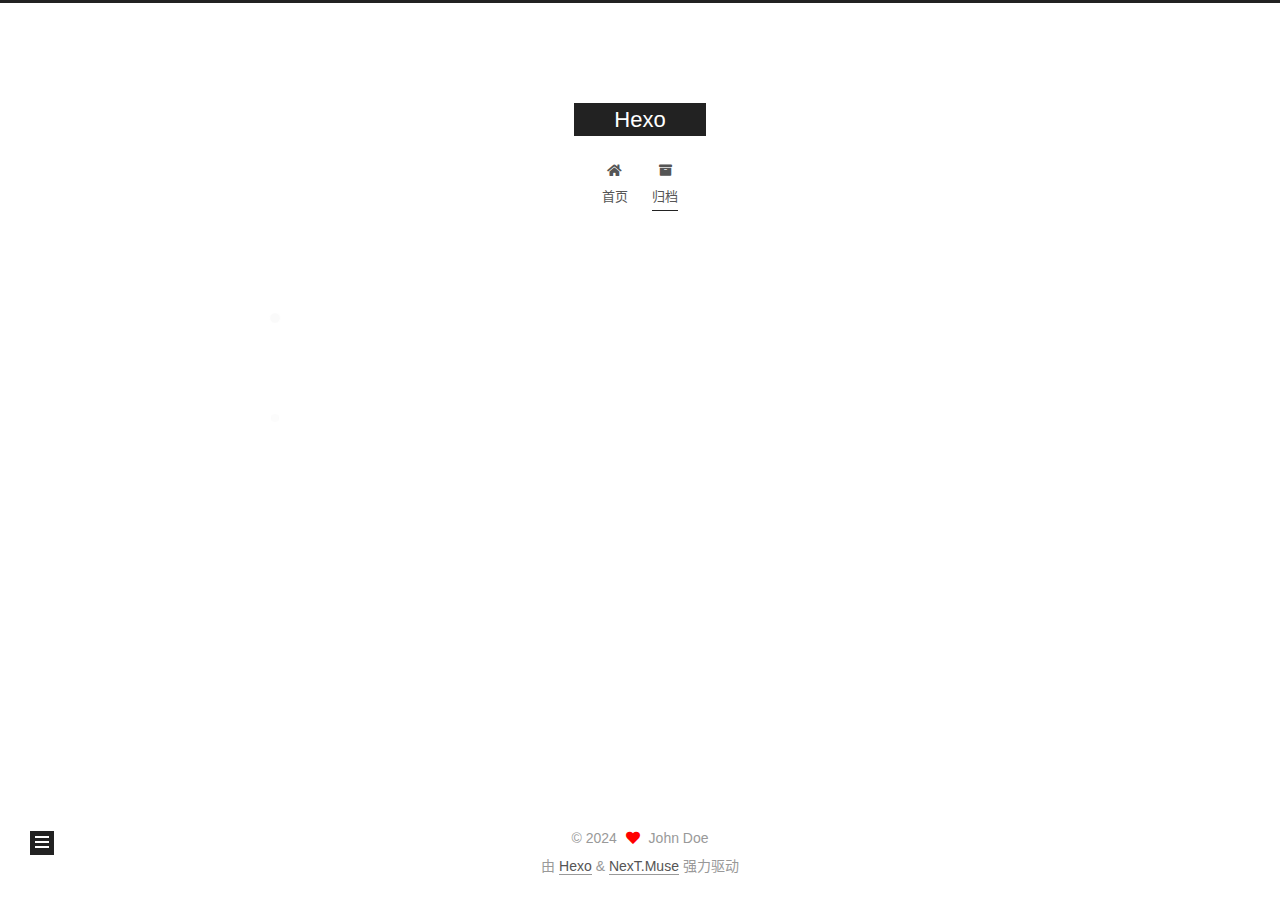
<file: archives/index.html>
<!DOCTYPE html>
<html lang="zh-CN">
<head>
  <meta charset="UTF-8">
<meta name="viewport" content="width=device-width, initial-scale=1, maximum-scale=2">
<meta name="theme-color" content="#222">
<meta name="generator" content="Hexo 7.3.0">
  <link rel="apple-touch-icon" sizes="180x180" href="/images/apple-touch-icon-next.png">
  <link rel="icon" type="image/png" sizes="32x32" href="/images/favicon-32x32-next.png">
  <link rel="icon" type="image/png" sizes="16x16" href="/images/favicon-16x16-next.png">
  <link rel="mask-icon" href="/images/logo.svg" color="#222">

<link rel="stylesheet" href="/css/main.css">


<link rel="stylesheet" href="/lib/font-awesome/css/all.min.css">

<script id="hexo-configurations">
    var NexT = window.NexT || {};
    var CONFIG = {"hostname":"example.com","root":"/","scheme":"Muse","version":"7.8.0","exturl":false,"sidebar":{"position":"left","display":"post","padding":18,"offset":12,"onmobile":false},"copycode":{"enable":false,"show_result":false,"style":null},"back2top":{"enable":true,"sidebar":false,"scrollpercent":false},"bookmark":{"enable":false,"color":"#222","save":"auto"},"fancybox":false,"mediumzoom":false,"lazyload":false,"pangu":false,"comments":{"style":"tabs","active":null,"storage":true,"lazyload":false,"nav":null},"algolia":{"hits":{"per_page":10},"labels":{"input_placeholder":"Search for Posts","hits_empty":"We didn't find any results for the search: ${query}","hits_stats":"${hits} results found in ${time} ms"}},"localsearch":{"enable":false,"trigger":"auto","top_n_per_article":1,"unescape":false,"preload":false},"motion":{"enable":true,"async":false,"transition":{"post_block":"fadeIn","post_header":"slideDownIn","post_body":"slideDownIn","coll_header":"slideLeftIn","sidebar":"slideUpIn"}}};
  </script>

  <meta property="og:type" content="website">
<meta property="og:title" content="Hexo">
<meta property="og:url" content="http://example.com/archives/index.html">
<meta property="og:site_name" content="Hexo">
<meta property="og:locale" content="zh_CN">
<meta property="article:author" content="John Doe">
<meta name="twitter:card" content="summary">

<link rel="canonical" href="http://example.com/archives/">


<script id="page-configurations">
  // https://hexo.io/docs/variables.html
  CONFIG.page = {
    sidebar: "",
    isHome : false,
    isPost : false,
    lang   : 'zh-CN'
  };
</script>

  <title>归档 | Hexo</title>
  






  <noscript>
  <style>
  .use-motion .brand,
  .use-motion .menu-item,
  .sidebar-inner,
  .use-motion .post-block,
  .use-motion .pagination,
  .use-motion .comments,
  .use-motion .post-header,
  .use-motion .post-body,
  .use-motion .collection-header { opacity: initial; }

  .use-motion .site-title,
  .use-motion .site-subtitle {
    opacity: initial;
    top: initial;
  }

  .use-motion .logo-line-before i { left: initial; }
  .use-motion .logo-line-after i { right: initial; }
  </style>
</noscript>

</head>

<body itemscope itemtype="http://schema.org/WebPage">
  <div class="container use-motion">
    <div class="headband"></div>

    <header class="header" itemscope itemtype="http://schema.org/WPHeader">
      <div class="header-inner"><div class="site-brand-container">
  <div class="site-nav-toggle">
    <div class="toggle" aria-label="切换导航栏">
      <span class="toggle-line toggle-line-first"></span>
      <span class="toggle-line toggle-line-middle"></span>
      <span class="toggle-line toggle-line-last"></span>
    </div>
  </div>

  <div class="site-meta">

    <a href="/" class="brand" rel="start">
      <span class="logo-line-before"><i></i></span>
      <h1 class="site-title">Hexo</h1>
      <span class="logo-line-after"><i></i></span>
    </a>
  </div>

  <div class="site-nav-right">
    <div class="toggle popup-trigger">
    </div>
  </div>
</div>




<nav class="site-nav">
  <ul id="menu" class="main-menu menu">
        <li class="menu-item menu-item-home">

    <a href="/" rel="section"><i class="fa fa-home fa-fw"></i>首页</a>

  </li>
        <li class="menu-item menu-item-archives">

    <a href="/archives/" rel="section"><i class="fa fa-archive fa-fw"></i>归档</a>

  </li>
  </ul>
</nav>




</div>
    </header>

    
  <div class="back-to-top">
    <i class="fa fa-arrow-up"></i>
    <span>0%</span>
  </div>


    <main class="main">
      <div class="main-inner">
        <div class="content-wrap">
          

          <div class="content archive">
            

  
  
  
  <div class="post-block">
    <div class="posts-collapse">
      <div class="collection-title">
        <span class="collection-header">嗯..! 目前共计 1 篇日志。 继续努力。</span>
      </div>

      
    <div class="collection-year">
      <span class="collection-header">2024</span>
    </div>

  <article itemscope itemtype="http://schema.org/Article">
    <header class="post-header">

      <div class="post-meta">
        <time itemprop="dateCreated"
              datetime="2024-07-13T17:56:03+08:00"
              content="2024-07-13">
          07-13
        </time>
      </div>

      <div class="post-title">
          <a class="post-title-link" href="/2024/07/13/hello-world/" itemprop="url">
            <span itemprop="name">Hello World</span>
          </a>
      </div>

    </header>
  </article>


    </div>
  </div>
  
  
  

  



          </div>
          

<script>
  window.addEventListener('tabs:register', () => {
    let { activeClass } = CONFIG.comments;
    if (CONFIG.comments.storage) {
      activeClass = localStorage.getItem('comments_active') || activeClass;
    }
    if (activeClass) {
      let activeTab = document.querySelector(`a[href="#comment-${activeClass}"]`);
      if (activeTab) {
        activeTab.click();
      }
    }
  });
  if (CONFIG.comments.storage) {
    window.addEventListener('tabs:click', event => {
      if (!event.target.matches('.tabs-comment .tab-content .tab-pane')) return;
      let commentClass = event.target.classList[1];
      localStorage.setItem('comments_active', commentClass);
    });
  }
</script>

        </div>
          
  
  <div class="toggle sidebar-toggle">
    <span class="toggle-line toggle-line-first"></span>
    <span class="toggle-line toggle-line-middle"></span>
    <span class="toggle-line toggle-line-last"></span>
  </div>

  <aside class="sidebar">
    <div class="sidebar-inner">

      <ul class="sidebar-nav motion-element">
        <li class="sidebar-nav-toc">
          文章目录
        </li>
        <li class="sidebar-nav-overview">
          站点概览
        </li>
      </ul>

      <!--noindex-->
      <div class="post-toc-wrap sidebar-panel">
      </div>
      <!--/noindex-->

      <div class="site-overview-wrap sidebar-panel">
        <div class="site-author motion-element" itemprop="author" itemscope itemtype="http://schema.org/Person">
  <p class="site-author-name" itemprop="name">John Doe</p>
  <div class="site-description" itemprop="description"></div>
</div>
<div class="site-state-wrap motion-element">
  <nav class="site-state">
      <div class="site-state-item site-state-posts">
          <a href="/archives/">
        
          <span class="site-state-item-count">1</span>
          <span class="site-state-item-name">日志</span>
        </a>
      </div>
  </nav>
</div>



      </div>

    </div>
  </aside>
  <div id="sidebar-dimmer"></div>


      </div>
    </main>

    <footer class="footer">
      <div class="footer-inner">
        

        

<div class="copyright">
  
  &copy; 
  <span itemprop="copyrightYear">2024</span>
  <span class="with-love">
    <i class="fa fa-heart"></i>
  </span>
  <span class="author" itemprop="copyrightHolder">John Doe</span>
</div>
  <div class="powered-by">由 <a href="https://hexo.io/" class="theme-link" rel="noopener" target="_blank">Hexo</a> & <a href="https://muse.theme-next.org/" class="theme-link" rel="noopener" target="_blank">NexT.Muse</a> 强力驱动
  </div>

        








      </div>
    </footer>
  </div>

  
  <script src="/lib/anime.min.js"></script>
  <script src="/lib/velocity/velocity.min.js"></script>
  <script src="/lib/velocity/velocity.ui.min.js"></script>

<script src="/js/utils.js"></script>

<script src="/js/motion.js"></script>


<script src="/js/schemes/muse.js"></script>


<script src="/js/next-boot.js"></script>




  















  

  

</body>
</html>
</file>
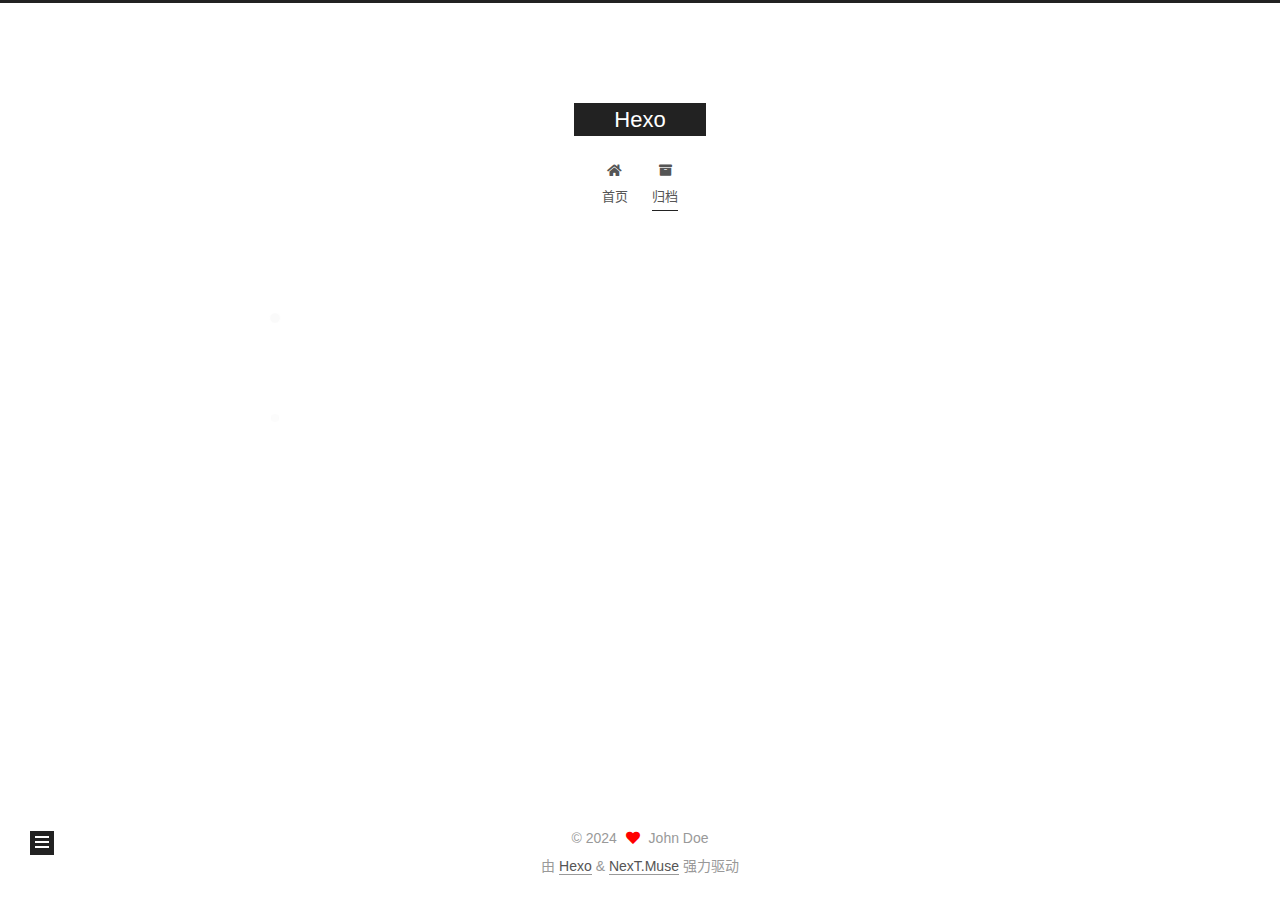
<file: archives/2024/index.html>
<!DOCTYPE html>
<html lang="zh-CN">
<head>
  <meta charset="UTF-8">
<meta name="viewport" content="width=device-width, initial-scale=1, maximum-scale=2">
<meta name="theme-color" content="#222">
<meta name="generator" content="Hexo 7.3.0">
  <link rel="apple-touch-icon" sizes="180x180" href="/images/apple-touch-icon-next.png">
  <link rel="icon" type="image/png" sizes="32x32" href="/images/favicon-32x32-next.png">
  <link rel="icon" type="image/png" sizes="16x16" href="/images/favicon-16x16-next.png">
  <link rel="mask-icon" href="/images/logo.svg" color="#222">

<link rel="stylesheet" href="/css/main.css">


<link rel="stylesheet" href="/lib/font-awesome/css/all.min.css">

<script id="hexo-configurations">
    var NexT = window.NexT || {};
    var CONFIG = {"hostname":"example.com","root":"/","scheme":"Muse","version":"7.8.0","exturl":false,"sidebar":{"position":"left","display":"post","padding":18,"offset":12,"onmobile":false},"copycode":{"enable":false,"show_result":false,"style":null},"back2top":{"enable":true,"sidebar":false,"scrollpercent":false},"bookmark":{"enable":false,"color":"#222","save":"auto"},"fancybox":false,"mediumzoom":false,"lazyload":false,"pangu":false,"comments":{"style":"tabs","active":null,"storage":true,"lazyload":false,"nav":null},"algolia":{"hits":{"per_page":10},"labels":{"input_placeholder":"Search for Posts","hits_empty":"We didn't find any results for the search: ${query}","hits_stats":"${hits} results found in ${time} ms"}},"localsearch":{"enable":false,"trigger":"auto","top_n_per_article":1,"unescape":false,"preload":false},"motion":{"enable":true,"async":false,"transition":{"post_block":"fadeIn","post_header":"slideDownIn","post_body":"slideDownIn","coll_header":"slideLeftIn","sidebar":"slideUpIn"}}};
  </script>

  <meta property="og:type" content="website">
<meta property="og:title" content="Hexo">
<meta property="og:url" content="http://example.com/archives/2024/index.html">
<meta property="og:site_name" content="Hexo">
<meta property="og:locale" content="zh_CN">
<meta property="article:author" content="John Doe">
<meta name="twitter:card" content="summary">

<link rel="canonical" href="http://example.com/archives/2024/">


<script id="page-configurations">
  // https://hexo.io/docs/variables.html
  CONFIG.page = {
    sidebar: "",
    isHome : false,
    isPost : false,
    lang   : 'zh-CN'
  };
</script>

  <title>归档 | Hexo</title>
  






  <noscript>
  <style>
  .use-motion .brand,
  .use-motion .menu-item,
  .sidebar-inner,
  .use-motion .post-block,
  .use-motion .pagination,
  .use-motion .comments,
  .use-motion .post-header,
  .use-motion .post-body,
  .use-motion .collection-header { opacity: initial; }

  .use-motion .site-title,
  .use-motion .site-subtitle {
    opacity: initial;
    top: initial;
  }

  .use-motion .logo-line-before i { left: initial; }
  .use-motion .logo-line-after i { right: initial; }
  </style>
</noscript>

</head>

<body itemscope itemtype="http://schema.org/WebPage">
  <div class="container use-motion">
    <div class="headband"></div>

    <header class="header" itemscope itemtype="http://schema.org/WPHeader">
      <div class="header-inner"><div class="site-brand-container">
  <div class="site-nav-toggle">
    <div class="toggle" aria-label="切换导航栏">
      <span class="toggle-line toggle-line-first"></span>
      <span class="toggle-line toggle-line-middle"></span>
      <span class="toggle-line toggle-line-last"></span>
    </div>
  </div>

  <div class="site-meta">

    <a href="/" class="brand" rel="start">
      <span class="logo-line-before"><i></i></span>
      <h1 class="site-title">Hexo</h1>
      <span class="logo-line-after"><i></i></span>
    </a>
  </div>

  <div class="site-nav-right">
    <div class="toggle popup-trigger">
    </div>
  </div>
</div>




<nav class="site-nav">
  <ul id="menu" class="main-menu menu">
        <li class="menu-item menu-item-home">

    <a href="/" rel="section"><i class="fa fa-home fa-fw"></i>首页</a>

  </li>
        <li class="menu-item menu-item-archives">

    <a href="/archives/" rel="section"><i class="fa fa-archive fa-fw"></i>归档</a>

  </li>
  </ul>
</nav>




</div>
    </header>

    
  <div class="back-to-top">
    <i class="fa fa-arrow-up"></i>
    <span>0%</span>
  </div>


    <main class="main">
      <div class="main-inner">
        <div class="content-wrap">
          

          <div class="content archive">
            

  
  
  
  <div class="post-block">
    <div class="posts-collapse">
      <div class="collection-title">
        <span class="collection-header">嗯..! 目前共计 1 篇日志。 继续努力。</span>
      </div>

      
    <div class="collection-year">
      <span class="collection-header">2024</span>
    </div>

  <article itemscope itemtype="http://schema.org/Article">
    <header class="post-header">

      <div class="post-meta">
        <time itemprop="dateCreated"
              datetime="2024-07-13T17:56:03+08:00"
              content="2024-07-13">
          07-13
        </time>
      </div>

      <div class="post-title">
          <a class="post-title-link" href="/2024/07/13/hello-world/" itemprop="url">
            <span itemprop="name">Hello World</span>
          </a>
      </div>

    </header>
  </article>


    </div>
  </div>
  
  
  

  



          </div>
          

<script>
  window.addEventListener('tabs:register', () => {
    let { activeClass } = CONFIG.comments;
    if (CONFIG.comments.storage) {
      activeClass = localStorage.getItem('comments_active') || activeClass;
    }
    if (activeClass) {
      let activeTab = document.querySelector(`a[href="#comment-${activeClass}"]`);
      if (activeTab) {
        activeTab.click();
      }
    }
  });
  if (CONFIG.comments.storage) {
    window.addEventListener('tabs:click', event => {
      if (!event.target.matches('.tabs-comment .tab-content .tab-pane')) return;
      let commentClass = event.target.classList[1];
      localStorage.setItem('comments_active', commentClass);
    });
  }
</script>

        </div>
          
  
  <div class="toggle sidebar-toggle">
    <span class="toggle-line toggle-line-first"></span>
    <span class="toggle-line toggle-line-middle"></span>
    <span class="toggle-line toggle-line-last"></span>
  </div>

  <aside class="sidebar">
    <div class="sidebar-inner">

      <ul class="sidebar-nav motion-element">
        <li class="sidebar-nav-toc">
          文章目录
        </li>
        <li class="sidebar-nav-overview">
          站点概览
        </li>
      </ul>

      <!--noindex-->
      <div class="post-toc-wrap sidebar-panel">
      </div>
      <!--/noindex-->

      <div class="site-overview-wrap sidebar-panel">
        <div class="site-author motion-element" itemprop="author" itemscope itemtype="http://schema.org/Person">
  <p class="site-author-name" itemprop="name">John Doe</p>
  <div class="site-description" itemprop="description"></div>
</div>
<div class="site-state-wrap motion-element">
  <nav class="site-state">
      <div class="site-state-item site-state-posts">
          <a href="/archives/">
        
          <span class="site-state-item-count">1</span>
          <span class="site-state-item-name">日志</span>
        </a>
      </div>
  </nav>
</div>



      </div>

    </div>
  </aside>
  <div id="sidebar-dimmer"></div>


      </div>
    </main>

    <footer class="footer">
      <div class="footer-inner">
        

        

<div class="copyright">
  
  &copy; 
  <span itemprop="copyrightYear">2024</span>
  <span class="with-love">
    <i class="fa fa-heart"></i>
  </span>
  <span class="author" itemprop="copyrightHolder">John Doe</span>
</div>
  <div class="powered-by">由 <a href="https://hexo.io/" class="theme-link" rel="noopener" target="_blank">Hexo</a> & <a href="https://muse.theme-next.org/" class="theme-link" rel="noopener" target="_blank">NexT.Muse</a> 强力驱动
  </div>

        








      </div>
    </footer>
  </div>

  
  <script src="/lib/anime.min.js"></script>
  <script src="/lib/velocity/velocity.min.js"></script>
  <script src="/lib/velocity/velocity.ui.min.js"></script>

<script src="/js/utils.js"></script>

<script src="/js/motion.js"></script>


<script src="/js/schemes/muse.js"></script>


<script src="/js/next-boot.js"></script>




  















  

  

</body>
</html>
</file>
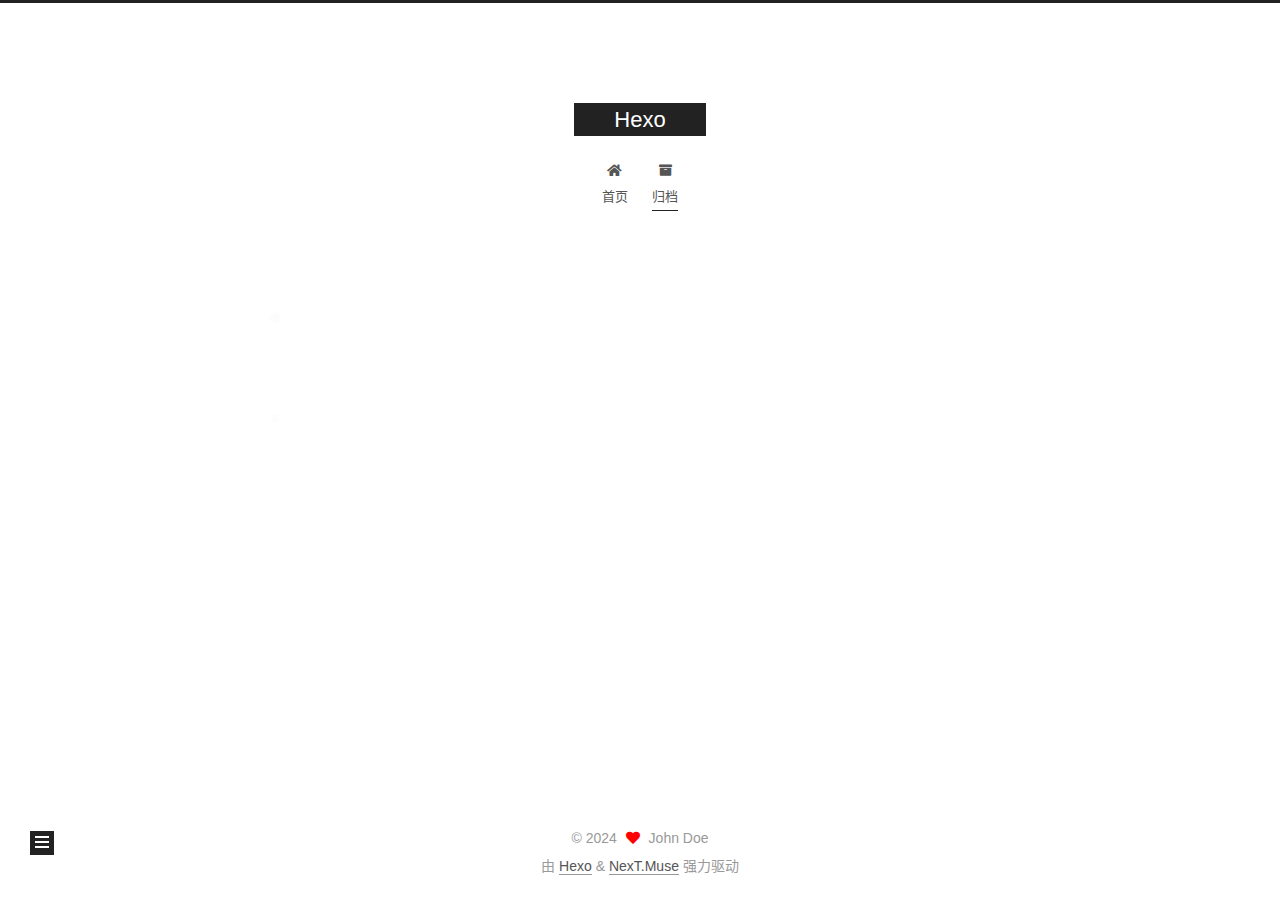
<file: archives/2024/07/index.html>
<!DOCTYPE html>
<html lang="zh-CN">
<head>
  <meta charset="UTF-8">
<meta name="viewport" content="width=device-width, initial-scale=1, maximum-scale=2">
<meta name="theme-color" content="#222">
<meta name="generator" content="Hexo 7.3.0">
  <link rel="apple-touch-icon" sizes="180x180" href="/images/apple-touch-icon-next.png">
  <link rel="icon" type="image/png" sizes="32x32" href="/images/favicon-32x32-next.png">
  <link rel="icon" type="image/png" sizes="16x16" href="/images/favicon-16x16-next.png">
  <link rel="mask-icon" href="/images/logo.svg" color="#222">

<link rel="stylesheet" href="/css/main.css">


<link rel="stylesheet" href="/lib/font-awesome/css/all.min.css">

<script id="hexo-configurations">
    var NexT = window.NexT || {};
    var CONFIG = {"hostname":"example.com","root":"/","scheme":"Muse","version":"7.8.0","exturl":false,"sidebar":{"position":"left","display":"post","padding":18,"offset":12,"onmobile":false},"copycode":{"enable":false,"show_result":false,"style":null},"back2top":{"enable":true,"sidebar":false,"scrollpercent":false},"bookmark":{"enable":false,"color":"#222","save":"auto"},"fancybox":false,"mediumzoom":false,"lazyload":false,"pangu":false,"comments":{"style":"tabs","active":null,"storage":true,"lazyload":false,"nav":null},"algolia":{"hits":{"per_page":10},"labels":{"input_placeholder":"Search for Posts","hits_empty":"We didn't find any results for the search: ${query}","hits_stats":"${hits} results found in ${time} ms"}},"localsearch":{"enable":false,"trigger":"auto","top_n_per_article":1,"unescape":false,"preload":false},"motion":{"enable":true,"async":false,"transition":{"post_block":"fadeIn","post_header":"slideDownIn","post_body":"slideDownIn","coll_header":"slideLeftIn","sidebar":"slideUpIn"}}};
  </script>

  <meta property="og:type" content="website">
<meta property="og:title" content="Hexo">
<meta property="og:url" content="http://example.com/archives/2024/07/index.html">
<meta property="og:site_name" content="Hexo">
<meta property="og:locale" content="zh_CN">
<meta property="article:author" content="John Doe">
<meta name="twitter:card" content="summary">

<link rel="canonical" href="http://example.com/archives/2024/07/">


<script id="page-configurations">
  // https://hexo.io/docs/variables.html
  CONFIG.page = {
    sidebar: "",
    isHome : false,
    isPost : false,
    lang   : 'zh-CN'
  };
</script>

  <title>归档 | Hexo</title>
  






  <noscript>
  <style>
  .use-motion .brand,
  .use-motion .menu-item,
  .sidebar-inner,
  .use-motion .post-block,
  .use-motion .pagination,
  .use-motion .comments,
  .use-motion .post-header,
  .use-motion .post-body,
  .use-motion .collection-header { opacity: initial; }

  .use-motion .site-title,
  .use-motion .site-subtitle {
    opacity: initial;
    top: initial;
  }

  .use-motion .logo-line-before i { left: initial; }
  .use-motion .logo-line-after i { right: initial; }
  </style>
</noscript>

</head>

<body itemscope itemtype="http://schema.org/WebPage">
  <div class="container use-motion">
    <div class="headband"></div>

    <header class="header" itemscope itemtype="http://schema.org/WPHeader">
      <div class="header-inner"><div class="site-brand-container">
  <div class="site-nav-toggle">
    <div class="toggle" aria-label="切换导航栏">
      <span class="toggle-line toggle-line-first"></span>
      <span class="toggle-line toggle-line-middle"></span>
      <span class="toggle-line toggle-line-last"></span>
    </div>
  </div>

  <div class="site-meta">

    <a href="/" class="brand" rel="start">
      <span class="logo-line-before"><i></i></span>
      <h1 class="site-title">Hexo</h1>
      <span class="logo-line-after"><i></i></span>
    </a>
  </div>

  <div class="site-nav-right">
    <div class="toggle popup-trigger">
    </div>
  </div>
</div>




<nav class="site-nav">
  <ul id="menu" class="main-menu menu">
        <li class="menu-item menu-item-home">

    <a href="/" rel="section"><i class="fa fa-home fa-fw"></i>首页</a>

  </li>
        <li class="menu-item menu-item-archives">

    <a href="/archives/" rel="section"><i class="fa fa-archive fa-fw"></i>归档</a>

  </li>
  </ul>
</nav>




</div>
    </header>

    
  <div class="back-to-top">
    <i class="fa fa-arrow-up"></i>
    <span>0%</span>
  </div>


    <main class="main">
      <div class="main-inner">
        <div class="content-wrap">
          

          <div class="content archive">
            

  
  
  
  <div class="post-block">
    <div class="posts-collapse">
      <div class="collection-title">
        <span class="collection-header">嗯..! 目前共计 1 篇日志。 继续努力。</span>
      </div>

      
    <div class="collection-year">
      <span class="collection-header">2024</span>
    </div>

  <article itemscope itemtype="http://schema.org/Article">
    <header class="post-header">

      <div class="post-meta">
        <time itemprop="dateCreated"
              datetime="2024-07-13T17:56:03+08:00"
              content="2024-07-13">
          07-13
        </time>
      </div>

      <div class="post-title">
          <a class="post-title-link" href="/2024/07/13/hello-world/" itemprop="url">
            <span itemprop="name">Hello World</span>
          </a>
      </div>

    </header>
  </article>


    </div>
  </div>
  
  
  

  



          </div>
          

<script>
  window.addEventListener('tabs:register', () => {
    let { activeClass } = CONFIG.comments;
    if (CONFIG.comments.storage) {
      activeClass = localStorage.getItem('comments_active') || activeClass;
    }
    if (activeClass) {
      let activeTab = document.querySelector(`a[href="#comment-${activeClass}"]`);
      if (activeTab) {
        activeTab.click();
      }
    }
  });
  if (CONFIG.comments.storage) {
    window.addEventListener('tabs:click', event => {
      if (!event.target.matches('.tabs-comment .tab-content .tab-pane')) return;
      let commentClass = event.target.classList[1];
      localStorage.setItem('comments_active', commentClass);
    });
  }
</script>

        </div>
          
  
  <div class="toggle sidebar-toggle">
    <span class="toggle-line toggle-line-first"></span>
    <span class="toggle-line toggle-line-middle"></span>
    <span class="toggle-line toggle-line-last"></span>
  </div>

  <aside class="sidebar">
    <div class="sidebar-inner">

      <ul class="sidebar-nav motion-element">
        <li class="sidebar-nav-toc">
          文章目录
        </li>
        <li class="sidebar-nav-overview">
          站点概览
        </li>
      </ul>

      <!--noindex-->
      <div class="post-toc-wrap sidebar-panel">
      </div>
      <!--/noindex-->

      <div class="site-overview-wrap sidebar-panel">
        <div class="site-author motion-element" itemprop="author" itemscope itemtype="http://schema.org/Person">
  <p class="site-author-name" itemprop="name">John Doe</p>
  <div class="site-description" itemprop="description"></div>
</div>
<div class="site-state-wrap motion-element">
  <nav class="site-state">
      <div class="site-state-item site-state-posts">
          <a href="/archives/">
        
          <span class="site-state-item-count">1</span>
          <span class="site-state-item-name">日志</span>
        </a>
      </div>
  </nav>
</div>



      </div>

    </div>
  </aside>
  <div id="sidebar-dimmer"></div>


      </div>
    </main>

    <footer class="footer">
      <div class="footer-inner">
        

        

<div class="copyright">
  
  &copy; 
  <span itemprop="copyrightYear">2024</span>
  <span class="with-love">
    <i class="fa fa-heart"></i>
  </span>
  <span class="author" itemprop="copyrightHolder">John Doe</span>
</div>
  <div class="powered-by">由 <a href="https://hexo.io/" class="theme-link" rel="noopener" target="_blank">Hexo</a> & <a href="https://muse.theme-next.org/" class="theme-link" rel="noopener" target="_blank">NexT.Muse</a> 强力驱动
  </div>

        








      </div>
    </footer>
  </div>

  
  <script src="/lib/anime.min.js"></script>
  <script src="/lib/velocity/velocity.min.js"></script>
  <script src="/lib/velocity/velocity.ui.min.js"></script>

<script src="/js/utils.js"></script>

<script src="/js/motion.js"></script>


<script src="/js/schemes/muse.js"></script>


<script src="/js/next-boot.js"></script>




  















  

  

</body>
</html>
</file>
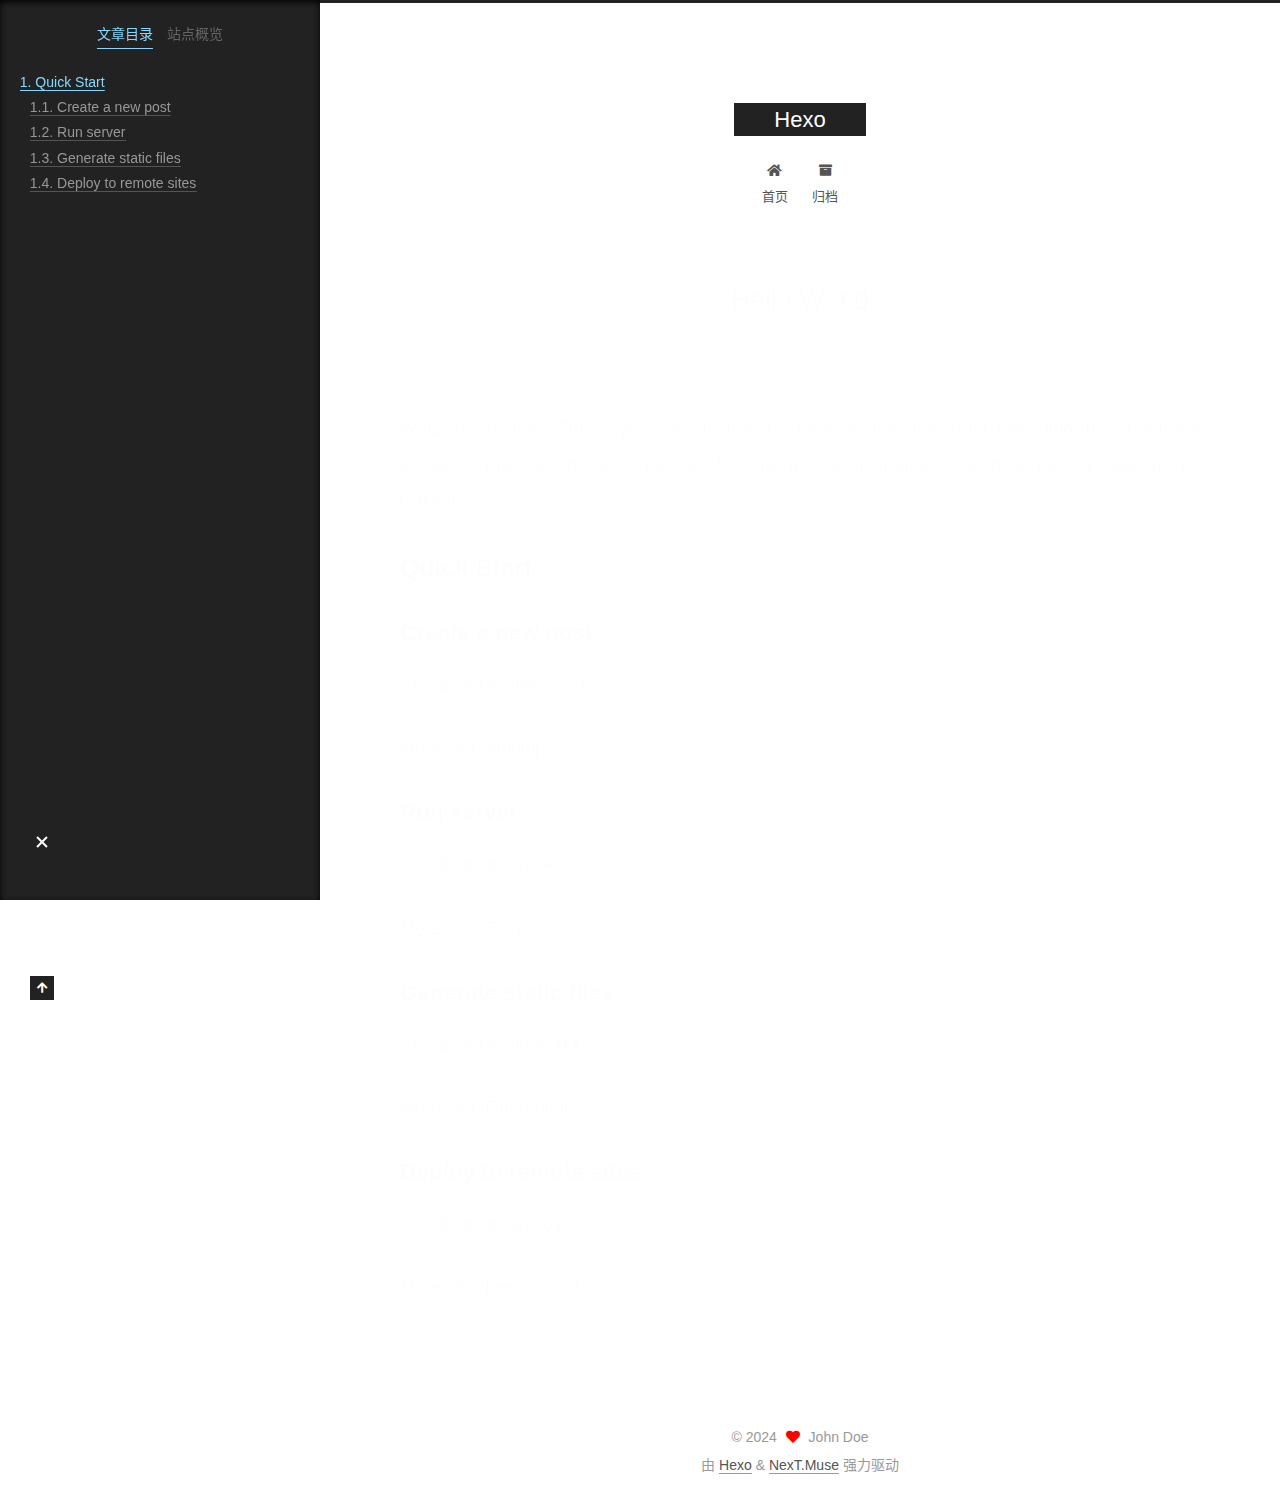
<file: 2024/07/13/hello-world/index.html>
<!DOCTYPE html>
<html lang="zh-CN">
<head>
  <meta charset="UTF-8">
<meta name="viewport" content="width=device-width, initial-scale=1, maximum-scale=2">
<meta name="theme-color" content="#222">
<meta name="generator" content="Hexo 7.3.0">
  <link rel="apple-touch-icon" sizes="180x180" href="/images/apple-touch-icon-next.png">
  <link rel="icon" type="image/png" sizes="32x32" href="/images/favicon-32x32-next.png">
  <link rel="icon" type="image/png" sizes="16x16" href="/images/favicon-16x16-next.png">
  <link rel="mask-icon" href="/images/logo.svg" color="#222">

<link rel="stylesheet" href="/css/main.css">


<link rel="stylesheet" href="/lib/font-awesome/css/all.min.css">

<script id="hexo-configurations">
    var NexT = window.NexT || {};
    var CONFIG = {"hostname":"example.com","root":"/","scheme":"Muse","version":"7.8.0","exturl":false,"sidebar":{"position":"left","display":"post","padding":18,"offset":12,"onmobile":false},"copycode":{"enable":false,"show_result":false,"style":null},"back2top":{"enable":true,"sidebar":false,"scrollpercent":false},"bookmark":{"enable":false,"color":"#222","save":"auto"},"fancybox":false,"mediumzoom":false,"lazyload":false,"pangu":false,"comments":{"style":"tabs","active":null,"storage":true,"lazyload":false,"nav":null},"algolia":{"hits":{"per_page":10},"labels":{"input_placeholder":"Search for Posts","hits_empty":"We didn't find any results for the search: ${query}","hits_stats":"${hits} results found in ${time} ms"}},"localsearch":{"enable":false,"trigger":"auto","top_n_per_article":1,"unescape":false,"preload":false},"motion":{"enable":true,"async":false,"transition":{"post_block":"fadeIn","post_header":"slideDownIn","post_body":"slideDownIn","coll_header":"slideLeftIn","sidebar":"slideUpIn"}}};
  </script>

  <meta name="description" content="Welcome to Hexo! This is your very first post. Check documentation for more info. If you get any problems when using Hexo, you can find the answer in troubleshooting or you can ask me on GitHub. Quick">
<meta property="og:type" content="article">
<meta property="og:title" content="Hello World">
<meta property="og:url" content="http://example.com/2024/07/13/hello-world/index.html">
<meta property="og:site_name" content="Hexo">
<meta property="og:description" content="Welcome to Hexo! This is your very first post. Check documentation for more info. If you get any problems when using Hexo, you can find the answer in troubleshooting or you can ask me on GitHub. Quick">
<meta property="og:locale" content="zh_CN">
<meta property="article:published_time" content="2024-07-13T09:56:03.549Z">
<meta property="article:modified_time" content="2024-07-13T09:56:03.549Z">
<meta property="article:author" content="John Doe">
<meta name="twitter:card" content="summary">

<link rel="canonical" href="http://example.com/2024/07/13/hello-world/">


<script id="page-configurations">
  // https://hexo.io/docs/variables.html
  CONFIG.page = {
    sidebar: "",
    isHome : false,
    isPost : true,
    lang   : 'zh-CN'
  };
</script>

  <title>Hello World | Hexo</title>
  






  <noscript>
  <style>
  .use-motion .brand,
  .use-motion .menu-item,
  .sidebar-inner,
  .use-motion .post-block,
  .use-motion .pagination,
  .use-motion .comments,
  .use-motion .post-header,
  .use-motion .post-body,
  .use-motion .collection-header { opacity: initial; }

  .use-motion .site-title,
  .use-motion .site-subtitle {
    opacity: initial;
    top: initial;
  }

  .use-motion .logo-line-before i { left: initial; }
  .use-motion .logo-line-after i { right: initial; }
  </style>
</noscript>

</head>

<body itemscope itemtype="http://schema.org/WebPage">
  <div class="container use-motion">
    <div class="headband"></div>

    <header class="header" itemscope itemtype="http://schema.org/WPHeader">
      <div class="header-inner"><div class="site-brand-container">
  <div class="site-nav-toggle">
    <div class="toggle" aria-label="切换导航栏">
      <span class="toggle-line toggle-line-first"></span>
      <span class="toggle-line toggle-line-middle"></span>
      <span class="toggle-line toggle-line-last"></span>
    </div>
  </div>

  <div class="site-meta">

    <a href="/" class="brand" rel="start">
      <span class="logo-line-before"><i></i></span>
      <h1 class="site-title">Hexo</h1>
      <span class="logo-line-after"><i></i></span>
    </a>
  </div>

  <div class="site-nav-right">
    <div class="toggle popup-trigger">
    </div>
  </div>
</div>




<nav class="site-nav">
  <ul id="menu" class="main-menu menu">
        <li class="menu-item menu-item-home">

    <a href="/" rel="section"><i class="fa fa-home fa-fw"></i>首页</a>

  </li>
        <li class="menu-item menu-item-archives">

    <a href="/archives/" rel="section"><i class="fa fa-archive fa-fw"></i>归档</a>

  </li>
  </ul>
</nav>




</div>
    </header>

    
  <div class="back-to-top">
    <i class="fa fa-arrow-up"></i>
    <span>0%</span>
  </div>


    <main class="main">
      <div class="main-inner">
        <div class="content-wrap">
          

          <div class="content post posts-expand">
            

    
  
  
  <article itemscope itemtype="http://schema.org/Article" class="post-block" lang="zh-CN">
    <link itemprop="mainEntityOfPage" href="http://example.com/2024/07/13/hello-world/">

    <span hidden itemprop="author" itemscope itemtype="http://schema.org/Person">
      <meta itemprop="image" content="/images/avatar.gif">
      <meta itemprop="name" content="John Doe">
      <meta itemprop="description" content="">
    </span>

    <span hidden itemprop="publisher" itemscope itemtype="http://schema.org/Organization">
      <meta itemprop="name" content="Hexo">
    </span>
      <header class="post-header">
        <h1 class="post-title" itemprop="name headline">
          Hello World
        </h1>

        <div class="post-meta">
            <span class="post-meta-item">
              <span class="post-meta-item-icon">
                <i class="far fa-calendar"></i>
              </span>
              <span class="post-meta-item-text">发表于</span>

              <time title="创建时间：2024-07-13 17:56:03" itemprop="dateCreated datePublished" datetime="2024-07-13T17:56:03+08:00">2024-07-13</time>
            </span>

          

        </div>
      </header>

    
    
    
    <div class="post-body" itemprop="articleBody">

      
        <p>Welcome to <a target="_blank" rel="noopener" href="https://hexo.io/">Hexo</a>! This is your very first post. Check <a target="_blank" rel="noopener" href="https://hexo.io/docs/">documentation</a> for more info. If you get any problems when using Hexo, you can find the answer in <a target="_blank" rel="noopener" href="https://hexo.io/docs/troubleshooting.html">troubleshooting</a> or you can ask me on <a target="_blank" rel="noopener" href="https://github.com/hexojs/hexo/issues">GitHub</a>.</p>
<h2 id="Quick-Start"><a href="#Quick-Start" class="headerlink" title="Quick Start"></a>Quick Start</h2><h3 id="Create-a-new-post"><a href="#Create-a-new-post" class="headerlink" title="Create a new post"></a>Create a new post</h3><figure class="highlight bash"><table><tr><td class="gutter"><pre><span class="line">1</span><br></pre></td><td class="code"><pre><span class="line">$ hexo new <span class="string">&quot;My New Post&quot;</span></span><br></pre></td></tr></table></figure>

<p>More info: <a target="_blank" rel="noopener" href="https://hexo.io/docs/writing.html">Writing</a></p>
<h3 id="Run-server"><a href="#Run-server" class="headerlink" title="Run server"></a>Run server</h3><figure class="highlight bash"><table><tr><td class="gutter"><pre><span class="line">1</span><br></pre></td><td class="code"><pre><span class="line">$ hexo server</span><br></pre></td></tr></table></figure>

<p>More info: <a target="_blank" rel="noopener" href="https://hexo.io/docs/server.html">Server</a></p>
<h3 id="Generate-static-files"><a href="#Generate-static-files" class="headerlink" title="Generate static files"></a>Generate static files</h3><figure class="highlight bash"><table><tr><td class="gutter"><pre><span class="line">1</span><br></pre></td><td class="code"><pre><span class="line">$ hexo generate</span><br></pre></td></tr></table></figure>

<p>More info: <a target="_blank" rel="noopener" href="https://hexo.io/docs/generating.html">Generating</a></p>
<h3 id="Deploy-to-remote-sites"><a href="#Deploy-to-remote-sites" class="headerlink" title="Deploy to remote sites"></a>Deploy to remote sites</h3><figure class="highlight bash"><table><tr><td class="gutter"><pre><span class="line">1</span><br></pre></td><td class="code"><pre><span class="line">$ hexo deploy</span><br></pre></td></tr></table></figure>

<p>More info: <a target="_blank" rel="noopener" href="https://hexo.io/docs/one-command-deployment.html">Deployment</a></p>

    </div>

    
    
    

      <footer class="post-footer">

        


        
      </footer>
    
  </article>
  
  
  



          </div>
          

<script>
  window.addEventListener('tabs:register', () => {
    let { activeClass } = CONFIG.comments;
    if (CONFIG.comments.storage) {
      activeClass = localStorage.getItem('comments_active') || activeClass;
    }
    if (activeClass) {
      let activeTab = document.querySelector(`a[href="#comment-${activeClass}"]`);
      if (activeTab) {
        activeTab.click();
      }
    }
  });
  if (CONFIG.comments.storage) {
    window.addEventListener('tabs:click', event => {
      if (!event.target.matches('.tabs-comment .tab-content .tab-pane')) return;
      let commentClass = event.target.classList[1];
      localStorage.setItem('comments_active', commentClass);
    });
  }
</script>

        </div>
          
  
  <div class="toggle sidebar-toggle">
    <span class="toggle-line toggle-line-first"></span>
    <span class="toggle-line toggle-line-middle"></span>
    <span class="toggle-line toggle-line-last"></span>
  </div>

  <aside class="sidebar">
    <div class="sidebar-inner">

      <ul class="sidebar-nav motion-element">
        <li class="sidebar-nav-toc">
          文章目录
        </li>
        <li class="sidebar-nav-overview">
          站点概览
        </li>
      </ul>

      <!--noindex-->
      <div class="post-toc-wrap sidebar-panel">
          <div class="post-toc motion-element"><ol class="nav"><li class="nav-item nav-level-2"><a class="nav-link" href="#Quick-Start"><span class="nav-number">1.</span> <span class="nav-text">Quick Start</span></a><ol class="nav-child"><li class="nav-item nav-level-3"><a class="nav-link" href="#Create-a-new-post"><span class="nav-number">1.1.</span> <span class="nav-text">Create a new post</span></a></li><li class="nav-item nav-level-3"><a class="nav-link" href="#Run-server"><span class="nav-number">1.2.</span> <span class="nav-text">Run server</span></a></li><li class="nav-item nav-level-3"><a class="nav-link" href="#Generate-static-files"><span class="nav-number">1.3.</span> <span class="nav-text">Generate static files</span></a></li><li class="nav-item nav-level-3"><a class="nav-link" href="#Deploy-to-remote-sites"><span class="nav-number">1.4.</span> <span class="nav-text">Deploy to remote sites</span></a></li></ol></li></ol></div>
      </div>
      <!--/noindex-->

      <div class="site-overview-wrap sidebar-panel">
        <div class="site-author motion-element" itemprop="author" itemscope itemtype="http://schema.org/Person">
  <p class="site-author-name" itemprop="name">John Doe</p>
  <div class="site-description" itemprop="description"></div>
</div>
<div class="site-state-wrap motion-element">
  <nav class="site-state">
      <div class="site-state-item site-state-posts">
          <a href="/archives/">
        
          <span class="site-state-item-count">1</span>
          <span class="site-state-item-name">日志</span>
        </a>
      </div>
  </nav>
</div>



      </div>

    </div>
  </aside>
  <div id="sidebar-dimmer"></div>


      </div>
    </main>

    <footer class="footer">
      <div class="footer-inner">
        

        

<div class="copyright">
  
  &copy; 
  <span itemprop="copyrightYear">2024</span>
  <span class="with-love">
    <i class="fa fa-heart"></i>
  </span>
  <span class="author" itemprop="copyrightHolder">John Doe</span>
</div>
  <div class="powered-by">由 <a href="https://hexo.io/" class="theme-link" rel="noopener" target="_blank">Hexo</a> & <a href="https://muse.theme-next.org/" class="theme-link" rel="noopener" target="_blank">NexT.Muse</a> 强力驱动
  </div>

        








      </div>
    </footer>
  </div>

  
  <script src="/lib/anime.min.js"></script>
  <script src="/lib/velocity/velocity.min.js"></script>
  <script src="/lib/velocity/velocity.ui.min.js"></script>

<script src="/js/utils.js"></script>

<script src="/js/motion.js"></script>


<script src="/js/schemes/muse.js"></script>


<script src="/js/next-boot.js"></script>




  















  

  

</body>
</html>
</file>
<file: css/main.css>
:root {
  --body-bg-color: #fff;
  --content-bg-color: #fff;
  --card-bg-color: #f5f5f5;
  --text-color: #555;
  --blockquote-color: #666;
  --link-color: #555;
  --link-hover-color: #222;
  --brand-color: #fff;
  --brand-hover-color: #fff;
  --table-row-odd-bg-color: #f9f9f9;
  --table-row-hover-bg-color: #f5f5f5;
  --menu-item-bg-color: #f5f5f5;
  --btn-default-bg: #222;
  --btn-default-color: #fff;
  --btn-default-border-color: #222;
  --btn-default-hover-bg: #fff;
  --btn-default-hover-color: #222;
  --btn-default-hover-border-color: #222;
}
html {
  line-height: 1.15; /* 1 */
  -webkit-text-size-adjust: 100%; /* 2 */
}
body {
  margin: 0;
}
main {
  display: block;
}
h1 {
  font-size: 2em;
  margin: 0.67em 0;
}
hr {
  box-sizing: content-box; /* 1 */
  height: 0; /* 1 */
  overflow: visible; /* 2 */
}
pre {
  font-family: monospace, monospace; /* 1 */
  font-size: 1em; /* 2 */
}
a {
  background: transparent;
}
abbr[title] {
  border-bottom: none; /* 1 */
  text-decoration: underline; /* 2 */
  text-decoration: underline dotted; /* 2 */
}
b,
strong {
  font-weight: bolder;
}
code,
kbd,
samp {
  font-family: monospace, monospace; /* 1 */
  font-size: 1em; /* 2 */
}
small {
  font-size: 80%;
}
sub,
sup {
  font-size: 75%;
  line-height: 0;
  position: relative;
  vertical-align: baseline;
}
sub {
  bottom: -0.25em;
}
sup {
  top: -0.5em;
}
img {
  border-style: none;
}
button,
input,
optgroup,
select,
textarea {
  font-family: inherit; /* 1 */
  font-size: 100%; /* 1 */
  line-height: 1.15; /* 1 */
  margin: 0; /* 2 */
}
button,
input {
/* 1 */
  overflow: visible;
}
button,
select {
/* 1 */
  text-transform: none;
}
button,
[type='button'],
[type='reset'],
[type='submit'] {
  -webkit-appearance: button;
}
button::-moz-focus-inner,
[type='button']::-moz-focus-inner,
[type='reset']::-moz-focus-inner,
[type='submit']::-moz-focus-inner {
  border-style: none;
  padding: 0;
}
button:-moz-focusring,
[type='button']:-moz-focusring,
[type='reset']:-moz-focusring,
[type='submit']:-moz-focusring {
  outline: 1px dotted ButtonText;
}
fieldset {
  padding: 0.35em 0.75em 0.625em;
}
legend {
  box-sizing: border-box; /* 1 */
  color: inherit; /* 2 */
  display: table; /* 1 */
  max-width: 100%; /* 1 */
  padding: 0; /* 3 */
  white-space: normal; /* 1 */
}
progress {
  vertical-align: baseline;
}
textarea {
  overflow: auto;
}
[type='checkbox'],
[type='radio'] {
  box-sizing: border-box; /* 1 */
  padding: 0; /* 2 */
}
[type='number']::-webkit-inner-spin-button,
[type='number']::-webkit-outer-spin-button {
  height: auto;
}
[type='search'] {
  outline-offset: -2px; /* 2 */
  -webkit-appearance: textfield; /* 1 */
}
[type='search']::-webkit-search-decoration {
  -webkit-appearance: none;
}
::-webkit-file-upload-button {
  font: inherit; /* 2 */
  -webkit-appearance: button; /* 1 */
}
details {
  display: block;
}
summary {
  display: list-item;
}
template {
  display: none;
}
[hidden] {
  display: none;
}
::selection {
  background: #262a30;
  color: #eee;
}
html,
body {
  height: 100%;
}
body {
  background: var(--body-bg-color);
  color: var(--text-color);
  font-family: 'Lato', "PingFang SC", "Microsoft YaHei", sans-serif;
  font-size: 1em;
  line-height: 2;
}
@media (max-width: 991px) {
  body {
    padding-left: 0 !important;
    padding-right: 0 !important;
  }
}
h1,
h2,
h3,
h4,
h5,
h6 {
  font-family: 'Lato', "PingFang SC", "Microsoft YaHei", sans-serif;
  font-weight: bold;
  line-height: 1.5;
  margin: 20px 0 15px;
}
h1 {
  font-size: 1.5em;
}
h2 {
  font-size: 1.375em;
}
h3 {
  font-size: 1.25em;
}
h4 {
  font-size: 1.125em;
}
h5 {
  font-size: 1em;
}
h6 {
  font-size: 0.875em;
}
p {
  margin: 0 0 20px 0;
}
a,
span.exturl {
  border-bottom: 1px solid #999;
  color: var(--link-color);
  outline: 0;
  text-decoration: none;
  overflow-wrap: break-word;
  word-wrap: break-word;
  cursor: pointer;
}
a:hover,
span.exturl:hover {
  border-bottom-color: var(--link-hover-color);
  color: var(--link-hover-color);
}
iframe,
img,
video {
  display: block;
  margin-left: auto;
  margin-right: auto;
  max-width: 100%;
}
hr {
  background-image: repeating-linear-gradient(-45deg, #ddd, #ddd 4px, transparent 4px, transparent 8px);
  border: 0;
  height: 3px;
  margin: 40px 0;
}
blockquote {
  border-left: 4px solid #ddd;
  color: var(--blockquote-color);
  margin: 0;
  padding: 0 15px;
}
blockquote cite::before {
  content: '-';
  padding: 0 5px;
}
dt {
  font-weight: bold;
}
dd {
  margin: 0;
  padding: 0;
}
kbd {
  background-color: #f5f5f5;
  background-image: linear-gradient(#eee, #fff, #eee);
  border: 1px solid #ccc;
  border-radius: 0.2em;
  box-shadow: 0.1em 0.1em 0.2em rgba(0,0,0,0.1);
  color: #555;
  font-family: inherit;
  padding: 0.1em 0.3em;
  white-space: nowrap;
}
.table-container {
  overflow: auto;
}
table {
  border-collapse: collapse;
  border-spacing: 0;
  font-size: 0.875em;
  margin: 0 0 20px 0;
  width: 100%;
}
tbody tr:nth-of-type(odd) {
  background: var(--table-row-odd-bg-color);
}
tbody tr:hover {
  background: var(--table-row-hover-bg-color);
}
caption,
th,
td {
  font-weight: normal;
  padding: 8px;
  vertical-align: middle;
}
th,
td {
  border: 1px solid #ddd;
  border-bottom: 3px solid #ddd;
}
th {
  font-weight: 700;
  padding-bottom: 10px;
}
td {
  border-bottom-width: 1px;
}
.btn {
  background: var(--btn-default-bg);
  border: 2px solid var(--btn-default-border-color);
  border-radius: 0;
  color: var(--btn-default-color);
  display: inline-block;
  font-size: 0.875em;
  line-height: 2;
  padding: 0 20px;
  text-decoration: none;
  transition-property: background-color;
  transition-delay: 0s;
  transition-duration: 0.2s;
  transition-timing-function: ease-in-out;
}
.btn:hover {
  background: var(--btn-default-hover-bg);
  border-color: var(--btn-default-hover-border-color);
  color: var(--btn-default-hover-color);
}
.btn + .btn {
  margin: 0 0 8px 8px;
}
.btn .fa-fw {
  text-align: left;
  width: 1.285714285714286em;
}
.toggle {
  line-height: 0;
}
.toggle .toggle-line {
  background: #fff;
  display: inline-block;
  height: 2px;
  left: 0;
  position: relative;
  top: 0;
  transition: all 0.4s;
  vertical-align: top;
  width: 100%;
}
.toggle .toggle-line:not(:first-child) {
  margin-top: 3px;
}
.toggle.toggle-arrow .toggle-line-first {
  left: 50%;
  top: 2px;
  transform: rotate(45deg);
  width: 50%;
}
.toggle.toggle-arrow .toggle-line-middle {
  left: 2px;
  width: 90%;
}
.toggle.toggle-arrow .toggle-line-last {
  left: 50%;
  top: -2px;
  transform: rotate(-45deg);
  width: 50%;
}
.toggle.toggle-close .toggle-line-first {
  transform: rotate(-45deg);
  top: 5px;
}
.toggle.toggle-close .toggle-line-middle {
  opacity: 0;
}
.toggle.toggle-close .toggle-line-last {
  transform: rotate(45deg);
  top: -5px;
}
.highlight,
pre {
  background: #f7f7f7;
  color: #4d4d4c;
  line-height: 1.6;
  margin: 0 auto 20px;
}
pre,
code {
  font-family: consolas, Menlo, monospace, "PingFang SC", "Microsoft YaHei";
}
code {
  background: #eee;
  border-radius: 3px;
  color: #555;
  padding: 2px 4px;
  overflow-wrap: break-word;
  word-wrap: break-word;
}
.highlight *::selection {
  background: #d6d6d6;
}
.highlight pre {
  border: 0;
  margin: 0;
  padding: 10px 0;
}
.highlight table {
  border: 0;
  margin: 0;
  width: auto;
}
.highlight td {
  border: 0;
  padding: 0;
}
.highlight figcaption {
  background: #eff2f3;
  color: #4d4d4c;
  display: flex;
  font-size: 0.875em;
  justify-content: space-between;
  line-height: 1.2;
  padding: 0.5em;
}
.highlight figcaption a {
  color: #4d4d4c;
}
.highlight figcaption a:hover {
  border-bottom-color: #4d4d4c;
}
.highlight .gutter {
  -moz-user-select: none;
  -ms-user-select: none;
  -webkit-user-select: none;
  user-select: none;
}
.highlight .gutter pre {
  background: #eff2f3;
  color: #869194;
  padding-left: 10px;
  padding-right: 10px;
  text-align: right;
}
.highlight .code pre {
  background: #f7f7f7;
  padding-left: 10px;
  width: 100%;
}
.gist table {
  width: auto;
}
.gist table td {
  border: 0;
}
pre {
  overflow: auto;
  padding: 10px;
}
pre code {
  background: none;
  color: #4d4d4c;
  font-size: 0.875em;
  padding: 0;
  text-shadow: none;
}
pre .deletion {
  background: #fdd;
}
pre .addition {
  background: #dfd;
}
pre .meta {
  color: #eab700;
  -moz-user-select: none;
  -ms-user-select: none;
  -webkit-user-select: none;
  user-select: none;
}
pre .comment {
  color: #8e908c;
}
pre .variable,
pre .attribute,
pre .tag,
pre .name,
pre .regexp,
pre .ruby .constant,
pre .xml .tag .title,
pre .xml .pi,
pre .xml .doctype,
pre .html .doctype,
pre .css .id,
pre .css .class,
pre .css .pseudo {
  color: #c82829;
}
pre .number,
pre .preprocessor,
pre .built_in,
pre .builtin-name,
pre .literal,
pre .params,
pre .constant,
pre .command {
  color: #f5871f;
}
pre .ruby .class .title,
pre .css .rules .attribute,
pre .string,
pre .symbol,
pre .value,
pre .inheritance,
pre .header,
pre .ruby .symbol,
pre .xml .cdata,
pre .special,
pre .formula {
  color: #718c00;
}
pre .title,
pre .css .hexcolor {
  color: #3e999f;
}
pre .function,
pre .python .decorator,
pre .python .title,
pre .ruby .function .title,
pre .ruby .title .keyword,
pre .perl .sub,
pre .javascript .title,
pre .coffeescript .title {
  color: #4271ae;
}
pre .keyword,
pre .javascript .function {
  color: #8959a8;
}
.blockquote-center {
  border-left: none;
  margin: 40px 0;
  padding: 0;
  position: relative;
  text-align: center;
}
.blockquote-center .fa {
  display: block;
  opacity: 0.6;
  position: absolute;
  width: 100%;
}
.blockquote-center .fa-quote-left {
  border-top: 1px solid #ccc;
  text-align: left;
  top: -20px;
}
.blockquote-center .fa-quote-right {
  border-bottom: 1px solid #ccc;
  text-align: right;
  bottom: -20px;
}
.blockquote-center p,
.blockquote-center div {
  text-align: center;
}
.post-body .group-picture img {
  margin: 0 auto;
  padding: 0 3px;
}
.group-picture-row {
  margin-bottom: 6px;
  overflow: hidden;
}
.group-picture-column {
  float: left;
  margin-bottom: 10px;
}
.post-body .label {
  color: #555;
  display: inline;
  padding: 0 2px;
}
.post-body .label.default {
  background: #f0f0f0;
}
.post-body .label.primary {
  background: #efe6f7;
}
.post-body .label.info {
  background: #e5f2f8;
}
.post-body .label.success {
  background: #e7f4e9;
}
.post-body .label.warning {
  background: #fcf6e1;
}
.post-body .label.danger {
  background: #fae8eb;
}
.post-body .tabs {
  margin-bottom: 20px;
}
.post-body .tabs,
.tabs-comment {
  display: block;
  padding-top: 10px;
  position: relative;
}
.post-body .tabs ul.nav-tabs,
.tabs-comment ul.nav-tabs {
  display: flex;
  flex-wrap: wrap;
  margin: 0;
  margin-bottom: -1px;
  padding: 0;
}
@media (max-width: 413px) {
  .post-body .tabs ul.nav-tabs,
  .tabs-comment ul.nav-tabs {
    display: block;
    margin-bottom: 5px;
  }
}
.post-body .tabs ul.nav-tabs li.tab,
.tabs-comment ul.nav-tabs li.tab {
  border-bottom: 1px solid #ddd;
  border-left: 1px solid transparent;
  border-right: 1px solid transparent;
  border-top: 3px solid transparent;
  flex-grow: 1;
  list-style-type: none;
  border-radius: 0 0 0 0;
}
@media (max-width: 413px) {
  .post-body .tabs ul.nav-tabs li.tab,
  .tabs-comment ul.nav-tabs li.tab {
    border-bottom: 1px solid transparent;
    border-left: 3px solid transparent;
    border-right: 1px solid transparent;
    border-top: 1px solid transparent;
  }
}
@media (max-width: 413px) {
  .post-body .tabs ul.nav-tabs li.tab,
  .tabs-comment ul.nav-tabs li.tab {
    border-radius: 0;
  }
}
.post-body .tabs ul.nav-tabs li.tab a,
.tabs-comment ul.nav-tabs li.tab a {
  border-bottom: initial;
  display: block;
  line-height: 1.8;
  outline: 0;
  padding: 0.25em 0.75em;
  text-align: center;
  transition-delay: 0s;
  transition-duration: 0.2s;
  transition-timing-function: ease-out;
}
.post-body .tabs ul.nav-tabs li.tab a i,
.tabs-comment ul.nav-tabs li.tab a i {
  width: 1.285714285714286em;
}
.post-body .tabs ul.nav-tabs li.tab.active,
.tabs-comment ul.nav-tabs li.tab.active {
  border-bottom: 1px solid transparent;
  border-left: 1px solid #ddd;
  border-right: 1px solid #ddd;
  border-top: 3px solid #fc6423;
}
@media (max-width: 413px) {
  .post-body .tabs ul.nav-tabs li.tab.active,
  .tabs-comment ul.nav-tabs li.tab.active {
    border-bottom: 1px solid #ddd;
    border-left: 3px solid #fc6423;
    border-right: 1px solid #ddd;
    border-top: 1px solid #ddd;
  }
}
.post-body .tabs ul.nav-tabs li.tab.active a,
.tabs-comment ul.nav-tabs li.tab.active a {
  color: var(--link-color);
  cursor: default;
}
.post-body .tabs .tab-content .tab-pane,
.tabs-comment .tab-content .tab-pane {
  border: 1px solid #ddd;
  border-top: 0;
  padding: 20px 20px 0 20px;
  border-radius: 0;
}
.post-body .tabs .tab-content .tab-pane:not(.active),
.tabs-comment .tab-content .tab-pane:not(.active) {
  display: none;
}
.post-body .tabs .tab-content .tab-pane.active,
.tabs-comment .tab-content .tab-pane.active {
  display: block;
}
.post-body .tabs .tab-content .tab-pane.active:nth-of-type(1),
.tabs-comment .tab-content .tab-pane.active:nth-of-type(1) {
  border-radius: 0 0 0 0;
}
@media (max-width: 413px) {
  .post-body .tabs .tab-content .tab-pane.active:nth-of-type(1),
  .tabs-comment .tab-content .tab-pane.active:nth-of-type(1) {
    border-radius: 0;
  }
}
.post-body .note {
  border-radius: 3px;
  margin-bottom: 20px;
  padding: 1em;
  position: relative;
  border: 1px solid #eee;
  border-left-width: 5px;
}
.post-body .note h2,
.post-body .note h3,
.post-body .note h4,
.post-body .note h5,
.post-body .note h6 {
  margin-top: 0;
  border-bottom: initial;
  margin-bottom: 0;
  padding-top: 0;
}
.post-body .note p:first-child,
.post-body .note ul:first-child,
.post-body .note ol:first-child,
.post-body .note table:first-child,
.post-body .note pre:first-child,
.post-body .note blockquote:first-child,
.post-body .note img:first-child {
  margin-top: 0;
}
.post-body .note p:last-child,
.post-body .note ul:last-child,
.post-body .note ol:last-child,
.post-body .note table:last-child,
.post-body .note pre:last-child,
.post-body .note blockquote:last-child,
.post-body .note img:last-child {
  margin-bottom: 0;
}
.post-body .note.default {
  border-left-color: #777;
}
.post-body .note.default h2,
.post-body .note.default h3,
.post-body .note.default h4,
.post-body .note.default h5,
.post-body .note.default h6 {
  color: #777;
}
.post-body .note.primary {
  border-left-color: #6f42c1;
}
.post-body .note.primary h2,
.post-body .note.primary h3,
.post-body .note.primary h4,
.post-body .note.primary h5,
.post-body .note.primary h6 {
  color: #6f42c1;
}
.post-body .note.info {
  border-left-color: #428bca;
}
.post-body .note.info h2,
.post-body .note.info h3,
.post-body .note.info h4,
.post-body .note.info h5,
.post-body .note.info h6 {
  color: #428bca;
}
.post-body .note.success {
  border-left-color: #5cb85c;
}
.post-body .note.success h2,
.post-body .note.success h3,
.post-body .note.success h4,
.post-body .note.success h5,
.post-body .note.success h6 {
  color: #5cb85c;
}
.post-body .note.warning {
  border-left-color: #f0ad4e;
}
.post-body .note.warning h2,
.post-body .note.warning h3,
.post-body .note.warning h4,
.post-body .note.warning h5,
.post-body .note.warning h6 {
  color: #f0ad4e;
}
.post-body .note.danger {
  border-left-color: #d9534f;
}
.post-body .note.danger h2,
.post-body .note.danger h3,
.post-body .note.danger h4,
.post-body .note.danger h5,
.post-body .note.danger h6 {
  color: #d9534f;
}
.pagination .prev,
.pagination .next,
.pagination .page-number,
.pagination .space {
  display: inline-block;
  margin: 0 10px;
  padding: 0 11px;
  position: relative;
  top: -1px;
}
@media (max-width: 767px) {
  .pagination .prev,
  .pagination .next,
  .pagination .page-number,
  .pagination .space {
    margin: 0 5px;
  }
}
.pagination {
  border-top: 1px solid #eee;
  margin: 120px 0 0;
  text-align: center;
}
.pagination .prev,
.pagination .next,
.pagination .page-number {
  border-bottom: 0;
  border-top: 1px solid #eee;
  transition-property: border-color;
  transition-delay: 0s;
  transition-duration: 0.2s;
  transition-timing-function: ease-in-out;
}
.pagination .prev:hover,
.pagination .next:hover,
.pagination .page-number:hover {
  border-top-color: #222;
}
.pagination .space {
  margin: 0;
  padding: 0;
}
.pagination .prev {
  margin-left: 0;
}
.pagination .next {
  margin-right: 0;
}
.pagination .page-number.current {
  background: #ccc;
  border-top-color: #ccc;
  color: #fff;
}
@media (max-width: 767px) {
  .pagination {
    border-top: none;
  }
  .pagination .prev,
  .pagination .next,
  .pagination .page-number {
    border-bottom: 1px solid #eee;
    border-top: 0;
    margin-bottom: 10px;
    padding: 0 10px;
  }
  .pagination .prev:hover,
  .pagination .next:hover,
  .pagination .page-number:hover {
    border-bottom-color: #222;
  }
}
.comments {
  margin-top: 60px;
  overflow: hidden;
}
.comment-button-group {
  display: flex;
  flex-wrap: wrap-reverse;
  justify-content: center;
  margin: 1em 0;
}
.comment-button-group .comment-button {
  margin: 0.1em 0.2em;
}
.comment-button-group .comment-button.active {
  background: var(--btn-default-hover-bg);
  border-color: var(--btn-default-hover-border-color);
  color: var(--btn-default-hover-color);
}
.comment-position {
  display: none;
}
.comment-position.active {
  display: block;
}
.tabs-comment {
  background: var(--content-bg-color);
  margin-top: 4em;
  padding-top: 0;
}
.tabs-comment .comments {
  border: 0;
  box-shadow: none;
  margin-top: 0;
  padding-top: 0;
}
.container {
  min-height: 100%;
  position: relative;
}
.main-inner {
  margin: 0 auto;
  width: 700px;
}
@media (min-width: 1200px) {
  .main-inner {
    width: 800px;
  }
}
@media (min-width: 1600px) {
  .main-inner {
    width: 900px;
  }
}
@media (max-width: 767px) {
  .content-wrap {
    padding: 0 20px;
  }
}
.header {
  background: transparent;
}
.header-inner {
  margin: 0 auto;
  width: 700px;
}
@media (min-width: 1200px) {
  .header-inner {
    width: 800px;
  }
}
@media (min-width: 1600px) {
  .header-inner {
    width: 900px;
  }
}
.site-brand-container {
  display: flex;
  flex-shrink: 0;
  padding: 0 10px;
}
.headband {
  background: #222;
  height: 3px;
}
.site-meta {
  flex-grow: 1;
  text-align: center;
}
@media (max-width: 767px) {
  .site-meta {
    text-align: center;
  }
}
.brand {
  border-bottom: none;
  color: var(--brand-color);
  display: inline-block;
  line-height: 1.375em;
  padding: 0 40px;
  position: relative;
}
.brand:hover {
  color: var(--brand-hover-color);
}
.site-title {
  font-family: 'Lato', "PingFang SC", "Microsoft YaHei", sans-serif;
  font-size: 1.375em;
  font-weight: normal;
  margin: 0;
}
.site-subtitle {
  color: #999;
  font-size: 0.8125em;
  margin: 10px 0;
}
.use-motion .brand {
  opacity: 0;
}
.use-motion .site-title,
.use-motion .site-subtitle,
.use-motion .custom-logo-image {
  opacity: 0;
  position: relative;
  top: -10px;
}
.site-nav-toggle,
.site-nav-right {
  display: none;
}
@media (max-width: 767px) {
  .site-nav-toggle,
  .site-nav-right {
    display: flex;
    flex-direction: column;
    justify-content: center;
  }
}
.site-nav-toggle .toggle,
.site-nav-right .toggle {
  color: var(--text-color);
  padding: 10px;
  width: 22px;
}
.site-nav-toggle .toggle .toggle-line,
.site-nav-right .toggle .toggle-line {
  background: var(--text-color);
  border-radius: 1px;
}
.site-nav {
  display: block;
}
@media (max-width: 767px) {
  .site-nav {
    clear: both;
    display: none;
  }
}
.site-nav.site-nav-on {
  display: block;
}
.menu {
  margin-top: 20px;
  padding-left: 0;
  text-align: center;
}
.menu-item {
  display: inline-block;
  list-style: none;
  margin: 0 10px;
}
@media (max-width: 767px) {
  .menu-item {
    display: block;
    margin-top: 10px;
  }
  .menu-item.menu-item-search {
    display: none;
  }
}
.menu-item a,
.menu-item span.exturl {
  border-bottom: 0;
  display: block;
  font-size: 0.8125em;
  transition-property: border-color;
  transition-delay: 0s;
  transition-duration: 0.2s;
  transition-timing-function: ease-in-out;
}
@media (hover: none) {
  .menu-item a:hover,
  .menu-item span.exturl:hover {
    border-bottom-color: transparent !important;
  }
}
.menu-item .fa,
.menu-item .fab,
.menu-item .far,
.menu-item .fas {
  margin-right: 8px;
}
.menu-item .badge {
  display: inline-block;
  font-weight: bold;
  line-height: 1;
  margin-left: 0.35em;
  margin-top: 0.35em;
  text-align: center;
  white-space: nowrap;
}
@media (max-width: 767px) {
  .menu-item .badge {
    float: right;
    margin-left: 0;
  }
}
.menu-item-active a,
.menu .menu-item a:hover,
.menu .menu-item span.exturl:hover {
  background: var(--menu-item-bg-color);
}
.use-motion .menu-item {
  opacity: 0;
}
.sidebar {
  background: #222;
  bottom: 0;
  box-shadow: inset 0 2px 6px #000;
  position: fixed;
  top: 0;
}
@media (max-width: 991px) {
  .sidebar {
    display: none;
  }
}
.sidebar-inner {
  color: #999;
  padding: 18px 10px;
  text-align: center;
}
.cc-license {
  margin-top: 10px;
  text-align: center;
}
.cc-license .cc-opacity {
  border-bottom: none;
  opacity: 0.7;
}
.cc-license .cc-opacity:hover {
  opacity: 0.9;
}
.cc-license img {
  display: inline-block;
}
.site-author-image {
  border: 2px solid #333;
  display: block;
  margin: 0 auto;
  max-width: 96px;
  padding: 2px;
}
.site-author-name {
  color: #f5f5f5;
  font-weight: normal;
  margin: 5px 0 0;
  text-align: center;
}
.site-description {
  color: #999;
  font-size: 1em;
  margin-top: 5px;
  text-align: center;
}
.links-of-author {
  margin-top: 15px;
}
.links-of-author a,
.links-of-author span.exturl {
  border-bottom-color: #555;
  display: inline-block;
  font-size: 0.8125em;
  margin-bottom: 10px;
  margin-right: 10px;
  vertical-align: middle;
}
.links-of-author a::before,
.links-of-author span.exturl::before {
  background: #1fd93e;
  border-radius: 50%;
  content: ' ';
  display: inline-block;
  height: 4px;
  margin-right: 3px;
  vertical-align: middle;
  width: 4px;
}
.sidebar-button {
  margin-top: 15px;
}
.sidebar-button a {
  border: 1px solid #fc6423;
  border-radius: 4px;
  color: #fc6423;
  display: inline-block;
  padding: 0 15px;
}
.sidebar-button a .fa,
.sidebar-button a .fab,
.sidebar-button a .far,
.sidebar-button a .fas {
  margin-right: 5px;
}
.sidebar-button a:hover {
  background: #fc6423;
  border: 1px solid #fc6423;
  color: #fff;
}
.sidebar-button a:hover .fa,
.sidebar-button a:hover .fab,
.sidebar-button a:hover .far,
.sidebar-button a:hover .fas {
  color: #fff;
}
.links-of-blogroll {
  font-size: 0.8125em;
  margin-top: 10px;
}
.links-of-blogroll-title {
  font-size: 0.875em;
  font-weight: 600;
  margin-top: 0;
}
.links-of-blogroll-list {
  list-style: none;
  margin: 0;
  padding: 0;
}
#sidebar-dimmer {
  display: none;
}
@media (max-width: 767px) {
  #sidebar-dimmer {
    background: #000;
    display: block;
    height: 100%;
    left: 100%;
    opacity: 0;
    position: fixed;
    top: 0;
    width: 100%;
    z-index: 1100;
  }
  .sidebar-active + #sidebar-dimmer {
    opacity: 0.7;
    transform: translateX(-100%);
    transition: opacity 0.5s;
  }
}
.sidebar-nav {
  margin: 0;
  padding-bottom: 20px;
  padding-left: 0;
}
.sidebar-nav li {
  border-bottom: 1px solid transparent;
  color: #666;
  cursor: pointer;
  display: inline-block;
  font-size: 0.875em;
}
.sidebar-nav li.sidebar-nav-overview {
  margin-left: 10px;
}
.sidebar-nav li:hover {
  color: #f5f5f5;
}
.sidebar-nav .sidebar-nav-active {
  border-bottom-color: #87daff;
  color: #87daff;
}
.sidebar-nav .sidebar-nav-active:hover {
  color: #87daff;
}
.sidebar-panel {
  display: none;
  overflow-x: hidden;
  overflow-y: auto;
}
.sidebar-panel-active {
  display: block;
}
.sidebar-toggle {
  background: #222;
  bottom: 45px;
  cursor: pointer;
  height: 14px;
  left: 30px;
  padding: 5px;
  position: fixed;
  width: 14px;
  z-index: 1300;
}
@media (max-width: 991px) {
  .sidebar-toggle {
    left: 20px;
    opacity: 0.8;
    display: none;
  }
}
.sidebar-toggle:hover .toggle-line {
  background: #87daff;
}
.post-toc {
  font-size: 0.875em;
}
.post-toc ol {
  list-style: none;
  margin: 0;
  padding: 0 2px 5px 10px;
  text-align: left;
}
.post-toc ol > ol {
  padding-left: 0;
}
.post-toc ol a {
  transition-property: all;
  transition-delay: 0s;
  transition-duration: 0.2s;
  transition-timing-function: ease-in-out;
}
.post-toc .nav-item {
  line-height: 1.8;
  overflow: hidden;
  text-overflow: ellipsis;
  white-space: nowrap;
}
.post-toc .nav .nav-child {
  display: none;
}
.post-toc .nav .active > .nav-child {
  display: block;
}
.post-toc .nav .active-current > .nav-child {
  display: block;
}
.post-toc .nav .active-current > .nav-child > .nav-item {
  display: block;
}
.post-toc .nav .active > a {
  border-bottom-color: #87daff;
  color: #87daff;
}
.post-toc .nav .active-current > a {
  color: #87daff;
}
.post-toc .nav .active-current > a:hover {
  color: #87daff;
}
.site-state {
  display: flex;
  justify-content: center;
  line-height: 1.4;
  margin-top: 10px;
  overflow: hidden;
  text-align: center;
  white-space: nowrap;
}
.site-state-item {
  padding: 0 15px;
}
.site-state-item:not(:first-child) {
  border-left: 1px solid #333;
}
.site-state-item a {
  border-bottom: none;
}
.site-state-item-count {
  display: block;
  font-size: 1.25em;
  font-weight: 600;
  text-align: center;
}
.site-state-item-name {
  color: inherit;
  font-size: 0.875em;
}
.footer {
  color: #999;
  font-size: 0.875em;
  padding: 20px 0;
}
.footer.footer-fixed {
  bottom: 0;
  left: 0;
  position: absolute;
  right: 0;
}
.footer-inner {
  box-sizing: border-box;
  margin: 0 auto;
  text-align: center;
  width: 700px;
}
@media (min-width: 1200px) {
  .footer-inner {
    width: 800px;
  }
}
@media (min-width: 1600px) {
  .footer-inner {
    width: 900px;
  }
}
.languages {
  display: inline-block;
  font-size: 1.125em;
  position: relative;
}
.languages .lang-select-label span {
  margin: 0 0.5em;
}
.languages .lang-select {
  height: 100%;
  left: 0;
  opacity: 0;
  position: absolute;
  top: 0;
  width: 100%;
}
.with-love {
  color: #ff0000;
  display: inline-block;
  margin: 0 5px;
}
.powered-by,
.theme-info {
  display: inline-block;
}
@-moz-keyframes iconAnimate {
  0%, 100% {
    transform: scale(1);
  }
  10%, 30% {
    transform: scale(0.9);
  }
  20%, 40%, 60%, 80% {
    transform: scale(1.1);
  }
  50%, 70% {
    transform: scale(1.1);
  }
}
@-webkit-keyframes iconAnimate {
  0%, 100% {
    transform: scale(1);
  }
  10%, 30% {
    transform: scale(0.9);
  }
  20%, 40%, 60%, 80% {
    transform: scale(1.1);
  }
  50%, 70% {
    transform: scale(1.1);
  }
}
@-o-keyframes iconAnimate {
  0%, 100% {
    transform: scale(1);
  }
  10%, 30% {
    transform: scale(0.9);
  }
  20%, 40%, 60%, 80% {
    transform: scale(1.1);
  }
  50%, 70% {
    transform: scale(1.1);
  }
}
@keyframes iconAnimate {
  0%, 100% {
    transform: scale(1);
  }
  10%, 30% {
    transform: scale(0.9);
  }
  20%, 40%, 60%, 80% {
    transform: scale(1.1);
  }
  50%, 70% {
    transform: scale(1.1);
  }
}
.back-to-top {
  font-size: 12px;
  text-align: center;
  transition-delay: 0s;
  transition-duration: 0.2s;
  transition-timing-function: ease-in-out;
}
.back-to-top {
  background: #222;
  bottom: -100px;
  box-sizing: border-box;
  color: #fff;
  cursor: pointer;
  left: 30px;
  opacity: 1;
  padding: 0 6px;
  position: fixed;
  transition-property: bottom;
  z-index: 1300;
  width: 24px;
}
.back-to-top span {
  display: none;
}
.back-to-top:hover {
  color: #87daff;
}
.back-to-top.back-to-top-on {
  bottom: 19px;
}
@media (max-width: 991px) {
  .back-to-top {
    left: 20px;
    opacity: 0.8;
  }
}
.post-body {
  font-family: 'Lato', "PingFang SC", "Microsoft YaHei", sans-serif;
  overflow-wrap: break-word;
  word-wrap: break-word;
}
@media (min-width: 1200px) {
  .post-body {
    font-size: 1.125em;
  }
}
.post-body .exturl .fa {
  font-size: 0.875em;
  margin-left: 4px;
}
.post-body .image-caption,
.post-body .figure .caption {
  color: #999;
  font-size: 0.875em;
  font-weight: bold;
  line-height: 1;
  margin: -20px auto 15px;
  text-align: center;
}
.post-sticky-flag {
  display: inline-block;
  transform: rotate(30deg);
}
.post-button {
  margin-top: 40px;
  text-align: center;
}
.use-motion .post-block,
.use-motion .pagination,
.use-motion .comments {
  opacity: 0;
}
.use-motion .post-header {
  opacity: 0;
}
.use-motion .post-body {
  opacity: 0;
}
.use-motion .collection-header {
  opacity: 0;
}
.posts-collapse {
  margin-left: 35px;
  position: relative;
}
@media (max-width: 767px) {
  .posts-collapse {
    margin-left: 0px;
    margin-right: 0px;
  }
}
.posts-collapse .collection-title {
  font-size: 1.125em;
  position: relative;
}
.posts-collapse .collection-title::before {
  background: #999;
  border: 1px solid #fff;
  border-radius: 50%;
  content: ' ';
  height: 10px;
  left: 0;
  margin-left: -6px;
  margin-top: -4px;
  position: absolute;
  top: 50%;
  width: 10px;
}
.posts-collapse .collection-year {
  font-size: 1.5em;
  font-weight: bold;
  margin: 60px 0;
  position: relative;
}
.posts-collapse .collection-year::before {
  background: #bbb;
  border-radius: 50%;
  content: ' ';
  height: 8px;
  left: 0;
  margin-left: -4px;
  margin-top: -4px;
  position: absolute;
  top: 50%;
  width: 8px;
}
.posts-collapse .collection-header {
  display: block;
  margin: 0 0 0 20px;
}
.posts-collapse .collection-header small {
  color: #bbb;
  margin-left: 5px;
}
.posts-collapse .post-header {
  border-bottom: 1px dashed #ccc;
  margin: 30px 0;
  padding-left: 15px;
  position: relative;
  transition-property: border;
  transition-delay: 0s;
  transition-duration: 0.2s;
  transition-timing-function: ease-in-out;
}
.posts-collapse .post-header::before {
  background: #bbb;
  border: 1px solid #fff;
  border-radius: 50%;
  content: ' ';
  height: 6px;
  left: 0;
  margin-left: -4px;
  position: absolute;
  top: 0.75em;
  transition-property: background;
  width: 6px;
  transition-delay: 0s;
  transition-duration: 0.2s;
  transition-timing-function: ease-in-out;
}
.posts-collapse .post-header:hover {
  border-bottom-color: #666;
}
.posts-collapse .post-header:hover::before {
  background: #222;
}
.posts-collapse .post-meta {
  display: inline;
  font-size: 0.75em;
  margin-right: 10px;
}
.posts-collapse .post-title {
  display: inline;
}
.posts-collapse .post-title a,
.posts-collapse .post-title span.exturl {
  border-bottom: none;
  color: var(--link-color);
}
.posts-collapse .post-title .fa-external-link-alt {
  font-size: 0.875em;
  margin-left: 5px;
}
.posts-collapse::before {
  background: #f5f5f5;
  content: ' ';
  height: 100%;
  left: 0;
  margin-left: -2px;
  position: absolute;
  top: 1.25em;
  width: 4px;
}
.post-eof {
  background: #ccc;
  height: 1px;
  margin: 80px auto 60px;
  text-align: center;
  width: 8%;
}
.post-block:last-of-type .post-eof {
  display: none;
}
.content {
  padding-top: 40px;
}
@media (min-width: 992px) {
  .post-body {
    text-align: justify;
  }
}
@media (max-width: 991px) {
  .post-body {
    text-align: justify;
  }
}
.post-body h1,
.post-body h2,
.post-body h3,
.post-body h4,
.post-body h5,
.post-body h6 {
  padding-top: 10px;
}
.post-body h1 .header-anchor,
.post-body h2 .header-anchor,
.post-body h3 .header-anchor,
.post-body h4 .header-anchor,
.post-body h5 .header-anchor,
.post-body h6 .header-anchor {
  border-bottom-style: none;
  color: #ccc;
  float: right;
  margin-left: 10px;
  visibility: hidden;
}
.post-body h1 .header-anchor:hover,
.post-body h2 .header-anchor:hover,
.post-body h3 .header-anchor:hover,
.post-body h4 .header-anchor:hover,
.post-body h5 .header-anchor:hover,
.post-body h6 .header-anchor:hover {
  color: inherit;
}
.post-body h1:hover .header-anchor,
.post-body h2:hover .header-anchor,
.post-body h3:hover .header-anchor,
.post-body h4:hover .header-anchor,
.post-body h5:hover .header-anchor,
.post-body h6:hover .header-anchor {
  visibility: visible;
}
.post-body iframe,
.post-body img,
.post-body video {
  margin-bottom: 20px;
}
.post-body .video-container {
  height: 0;
  margin-bottom: 20px;
  overflow: hidden;
  padding-top: 75%;
  position: relative;
  width: 100%;
}
.post-body .video-container iframe,
.post-body .video-container object,
.post-body .video-container embed {
  height: 100%;
  left: 0;
  margin: 0;
  position: absolute;
  top: 0;
  width: 100%;
}
.post-gallery {
  align-items: center;
  display: grid;
  grid-gap: 10px;
  grid-template-columns: 1fr 1fr 1fr;
  margin-bottom: 20px;
}
@media (max-width: 767px) {
  .post-gallery {
    grid-template-columns: 1fr 1fr;
  }
}
.post-gallery a {
  border: 0;
}
.post-gallery img {
  margin: 0;
}
.posts-expand .post-header {
  font-size: 1.125em;
}
.posts-expand .post-title {
  font-size: 1.5em;
  font-weight: normal;
  margin: initial;
  text-align: center;
  overflow-wrap: break-word;
  word-wrap: break-word;
}
.posts-expand .post-title-link {
  border-bottom: none;
  color: var(--link-color);
  display: inline-block;
  position: relative;
  vertical-align: top;
}
.posts-expand .post-title-link::before {
  background: var(--link-color);
  bottom: 0;
  content: '';
  height: 2px;
  left: 0;
  position: absolute;
  transform: scaleX(0);
  visibility: hidden;
  width: 100%;
  transition-delay: 0s;
  transition-duration: 0.2s;
  transition-timing-function: ease-in-out;
}
.posts-expand .post-title-link:hover::before {
  transform: scaleX(1);
  visibility: visible;
}
.posts-expand .post-title-link .fa-external-link-alt {
  font-size: 0.875em;
  margin-left: 5px;
}
.posts-expand .post-meta {
  color: #999;
  font-family: 'Lato', "PingFang SC", "Microsoft YaHei", sans-serif;
  font-size: 0.75em;
  margin: 3px 0 60px 0;
  text-align: center;
}
.posts-expand .post-meta .post-description {
  font-size: 0.875em;
  margin-top: 2px;
}
.posts-expand .post-meta time {
  border-bottom: 1px dashed #999;
  cursor: pointer;
}
.post-meta .post-meta-item + .post-meta-item::before {
  content: '|';
  margin: 0 0.5em;
}
.post-meta-divider {
  margin: 0 0.5em;
}
.post-meta-item-icon {
  margin-right: 3px;
}
@media (max-width: 991px) {
  .post-meta-item-icon {
    display: inline-block;
  }
}
@media (max-width: 991px) {
  .post-meta-item-text {
    display: none;
  }
}
.post-nav {
  border-top: 1px solid #eee;
  display: flex;
  justify-content: space-between;
  margin-top: 15px;
  padding: 10px 5px 0;
}
.post-nav-item {
  flex: 1;
}
.post-nav-item a {
  border-bottom: none;
  display: block;
  font-size: 0.875em;
  line-height: 1.6;
  position: relative;
}
.post-nav-item a:active {
  top: 2px;
}
.post-nav-item .fa {
  font-size: 0.75em;
}
.post-nav-item:first-child {
  margin-right: 15px;
}
.post-nav-item:first-child .fa {
  margin-right: 5px;
}
.post-nav-item:last-child {
  margin-left: 15px;
  text-align: right;
}
.post-nav-item:last-child .fa {
  margin-left: 5px;
}
.rtl.post-body p,
.rtl.post-body a,
.rtl.post-body h1,
.rtl.post-body h2,
.rtl.post-body h3,
.rtl.post-body h4,
.rtl.post-body h5,
.rtl.post-body h6,
.rtl.post-body li,
.rtl.post-body ul,
.rtl.post-body ol {
  direction: rtl;
  font-family: UKIJ Ekran;
}
.rtl.post-title {
  font-family: UKIJ Ekran;
}
.post-tags {
  margin-top: 40px;
  text-align: center;
}
.post-tags a {
  display: inline-block;
  font-size: 0.8125em;
}
.post-tags a:not(:last-child) {
  margin-right: 10px;
}
.post-widgets {
  border-top: 1px solid #eee;
  margin-top: 15px;
  text-align: center;
}
.wp_rating {
  height: 20px;
  line-height: 20px;
  margin-top: 10px;
  padding-top: 6px;
  text-align: center;
}
.social-like {
  display: flex;
  font-size: 0.875em;
  justify-content: center;
  text-align: center;
}
.reward-container {
  margin: 20px auto;
  padding: 10px 0;
  text-align: center;
  width: 90%;
}
.reward-container button {
  background: transparent;
  border: 1px solid #fc6423;
  border-radius: 0;
  color: #fc6423;
  cursor: pointer;
  line-height: 2;
  outline: 0;
  padding: 0 15px;
  vertical-align: text-top;
}
.reward-container button:hover {
  background: #fc6423;
  border: 1px solid transparent;
  color: #fa9366;
}
#qr {
  padding-top: 20px;
}
#qr a {
  border: 0;
}
#qr img {
  display: inline-block;
  margin: 0.8em 2em 0 2em;
  max-width: 100%;
  width: 180px;
}
#qr p {
  text-align: center;
}
.category-all-page .category-all-title {
  text-align: center;
}
.category-all-page .category-all {
  margin-top: 20px;
}
.category-all-page .category-list {
  list-style: none;
  margin: 0;
  padding: 0;
}
.category-all-page .category-list-item {
  margin: 5px 10px;
}
.category-all-page .category-list-count {
  color: #bbb;
}
.category-all-page .category-list-count::before {
  content: ' (';
  display: inline;
}
.category-all-page .category-list-count::after {
  content: ') ';
  display: inline;
}
.category-all-page .category-list-child {
  padding-left: 10px;
}
.event-list {
  padding: 0;
}
.event-list hr {
  background: #222;
  margin: 20px 0 45px 0;
}
.event-list hr::after {
  background: #222;
  color: #fff;
  content: 'NOW';
  display: inline-block;
  font-weight: bold;
  padding: 0 5px;
  text-align: right;
}
.event-list .event {
  background: #222;
  margin: 20px 0;
  min-height: 40px;
  padding: 15px 0 15px 10px;
}
.event-list .event .event-summary {
  color: #fff;
  margin: 0;
  padding-bottom: 3px;
}
.event-list .event .event-summary::before {
  animation: dot-flash 1s alternate infinite ease-in-out;
  color: #fff;
  content: '\f111';
  display: inline-block;
  font-size: 10px;
  margin-right: 25px;
  vertical-align: middle;
  font-family: 'Font Awesome 5 Free';
  font-weight: 900;
}
.event-list .event .event-relative-time {
  color: #bbb;
  display: inline-block;
  font-size: 12px;
  font-weight: normal;
  padding-left: 12px;
}
.event-list .event .event-details {
  color: #fff;
  display: block;
  line-height: 18px;
  margin-left: 56px;
  padding-bottom: 6px;
  padding-top: 3px;
  text-indent: -24px;
}
.event-list .event .event-details::before {
  color: #fff;
  display: inline-block;
  margin-right: 9px;
  text-align: center;
  text-indent: 0;
  width: 14px;
  font-family: 'Font Awesome 5 Free';
  font-weight: 900;
}
.event-list .event .event-details.event-location::before {
  content: '\f041';
}
.event-list .event .event-details.event-duration::before {
  content: '\f017';
}
.event-list .event-past {
  background: #f5f5f5;
}
.event-list .event-past .event-summary,
.event-list .event-past .event-details {
  color: #bbb;
  opacity: 0.9;
}
.event-list .event-past .event-summary::before,
.event-list .event-past .event-details::before {
  animation: none;
  color: #bbb;
}
@-moz-keyframes dot-flash {
  from {
    opacity: 1;
    transform: scale(1);
  }
  to {
    opacity: 0;
    transform: scale(0.8);
  }
}
@-webkit-keyframes dot-flash {
  from {
    opacity: 1;
    transform: scale(1);
  }
  to {
    opacity: 0;
    transform: scale(0.8);
  }
}
@-o-keyframes dot-flash {
  from {
    opacity: 1;
    transform: scale(1);
  }
  to {
    opacity: 0;
    transform: scale(0.8);
  }
}
@keyframes dot-flash {
  from {
    opacity: 1;
    transform: scale(1);
  }
  to {
    opacity: 0;
    transform: scale(0.8);
  }
}
ul.breadcrumb {
  font-size: 0.75em;
  list-style: none;
  margin: 1em 0;
  padding: 0 2em;
  text-align: center;
}
ul.breadcrumb li {
  display: inline;
}
ul.breadcrumb li + li::before {
  content: '/\00a0';
  font-weight: normal;
  padding: 0.5em;
}
ul.breadcrumb li + li:last-child {
  font-weight: bold;
}
.tag-cloud {
  text-align: center;
}
.tag-cloud a {
  display: inline-block;
  margin: 10px;
}
.tag-cloud a:hover {
  color: var(--link-hover-color) !important;
}
@media (max-width: 767px) {
  .header-inner,
  .main-inner,
  .footer-inner {
    width: auto;
  }
}
.header-inner {
  padding-top: 100px;
}
@media (max-width: 767px) {
  .header-inner {
    padding-top: 50px;
  }
}
.main-inner {
  padding-bottom: 60px;
}
.content {
  padding-top: 70px;
}
@media (max-width: 767px) {
  .content {
    padding-top: 35px;
  }
}
embed {
  display: block;
  margin: 0 auto 25px auto;
}
.custom-logo .site-meta-headline {
  text-align: center;
}
.custom-logo .site-title {
  color: #222;
  margin: 10px auto 0;
}
.custom-logo .site-title a {
  border: 0;
}
.custom-logo-image {
  background: #fff;
  margin: 0 auto;
  max-width: 150px;
  padding: 5px;
}
.brand {
  background: var(--btn-default-bg);
}
@media (max-width: 767px) {
  .site-nav {
    border-bottom: 1px solid #ddd;
    border-top: 1px solid #ddd;
    left: 0;
    margin: 0;
    padding: 0;
    width: 100%;
  }
}
@media (max-width: 767px) {
  .menu {
    text-align: left;
  }
}
.menu-item-active a,
.menu .menu-item a:hover,
.menu .menu-item span.exturl:hover {
  background: transparent;
  border-bottom: 1px solid var(--link-hover-color) !important;
}
@media (max-width: 767px) {
  .menu-item-active a,
  .menu .menu-item a:hover,
  .menu .menu-item span.exturl:hover {
    border-bottom: 1px dotted #ddd !important;
  }
}
@media (max-width: 767px) {
  .menu .menu-item {
    margin: 0 10px;
  }
}
.menu .menu-item a,
.menu .menu-item span.exturl {
  border-bottom: 1px solid transparent;
}
@media (max-width: 767px) {
  .menu .menu-item a,
  .menu .menu-item span.exturl {
    padding: 5px 10px;
  }
}
@media (min-width: 768px) {
  .menu .menu-item .fa,
  .menu .menu-item .fab,
  .menu .menu-item .far,
  .menu .menu-item .fas {
    display: block;
    line-height: 2;
    margin-right: 0;
    width: 100%;
  }
}
.menu .menu-item .badge {
  background: #eee;
  padding: 1px 4px;
}
.sub-menu {
  margin: 10px 0;
}
.sub-menu .menu-item {
  display: inline-block;
}
.sidebar {
  left: -320px;
}
.sidebar.sidebar-active {
  left: 0;
}
.sidebar {
  width: 320px;
  z-index: 1200;
  transition-delay: 0s;
  transition-duration: 0.2s;
  transition-timing-function: ease-out;
}
.sidebar a,
.sidebar span.exturl {
  border-bottom-color: #555;
  color: #999;
}
.sidebar a:hover,
.sidebar span.exturl:hover {
  border-bottom-color: #eee;
  color: #eee;
}
.links-of-blogroll-item {
  padding: 2px 10px;
}
.links-of-blogroll-item a,
.links-of-blogroll-item span.exturl {
  box-sizing: border-box;
  display: inline-block;
  max-width: 280px;
  overflow: hidden;
  text-overflow: ellipsis;
  white-space: nowrap;
}
</file>
